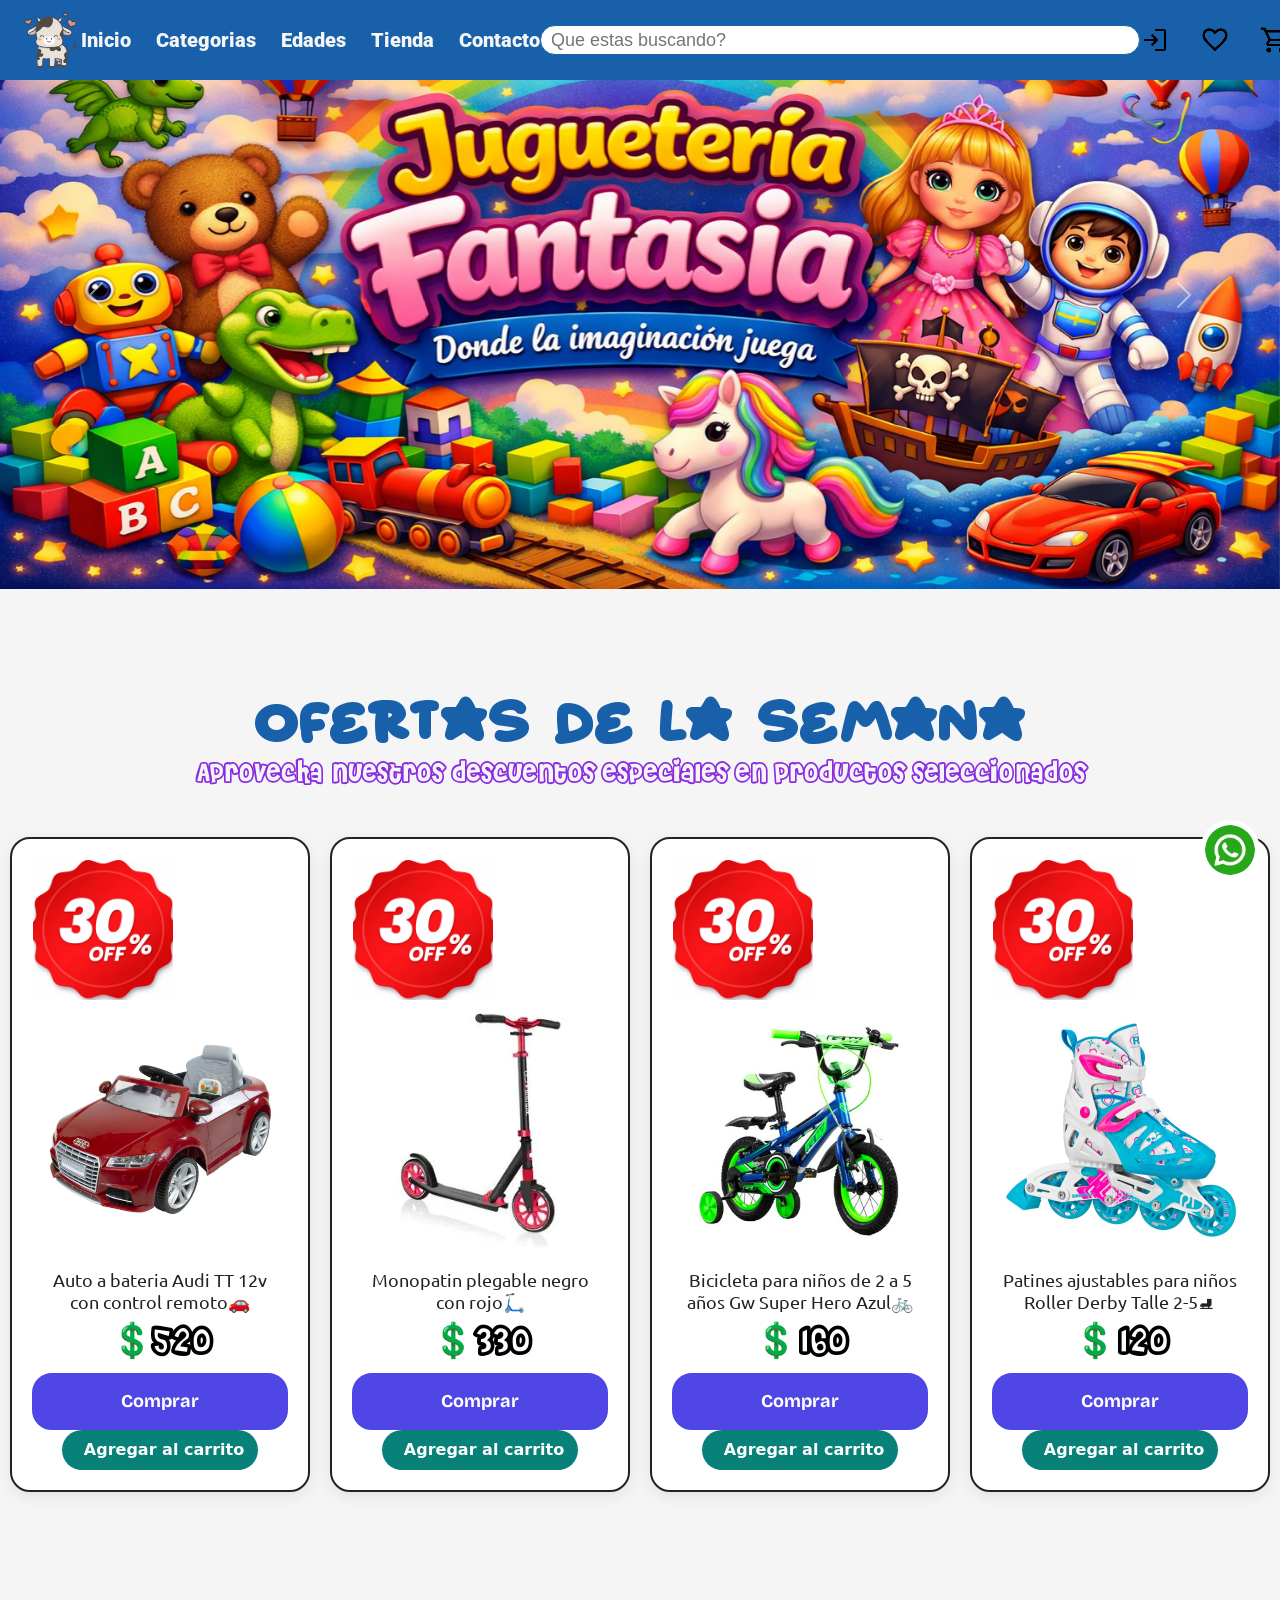
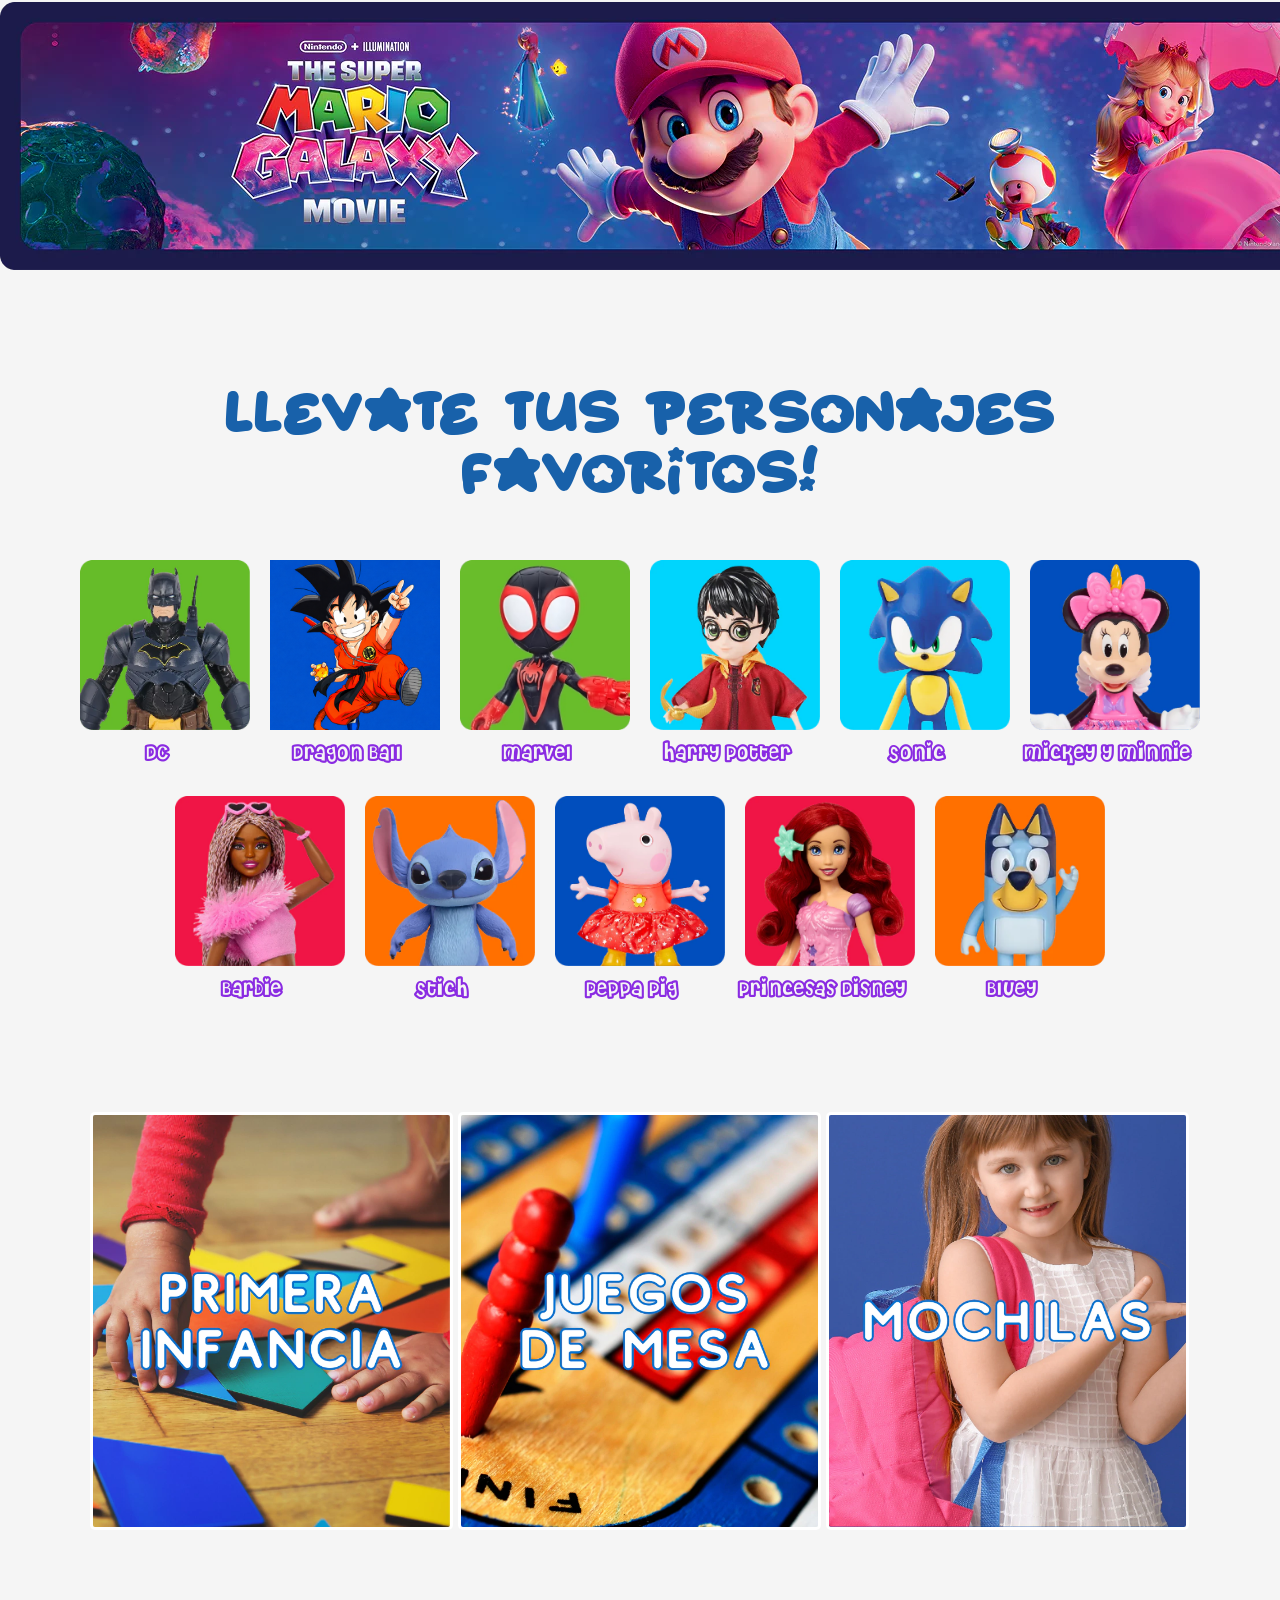
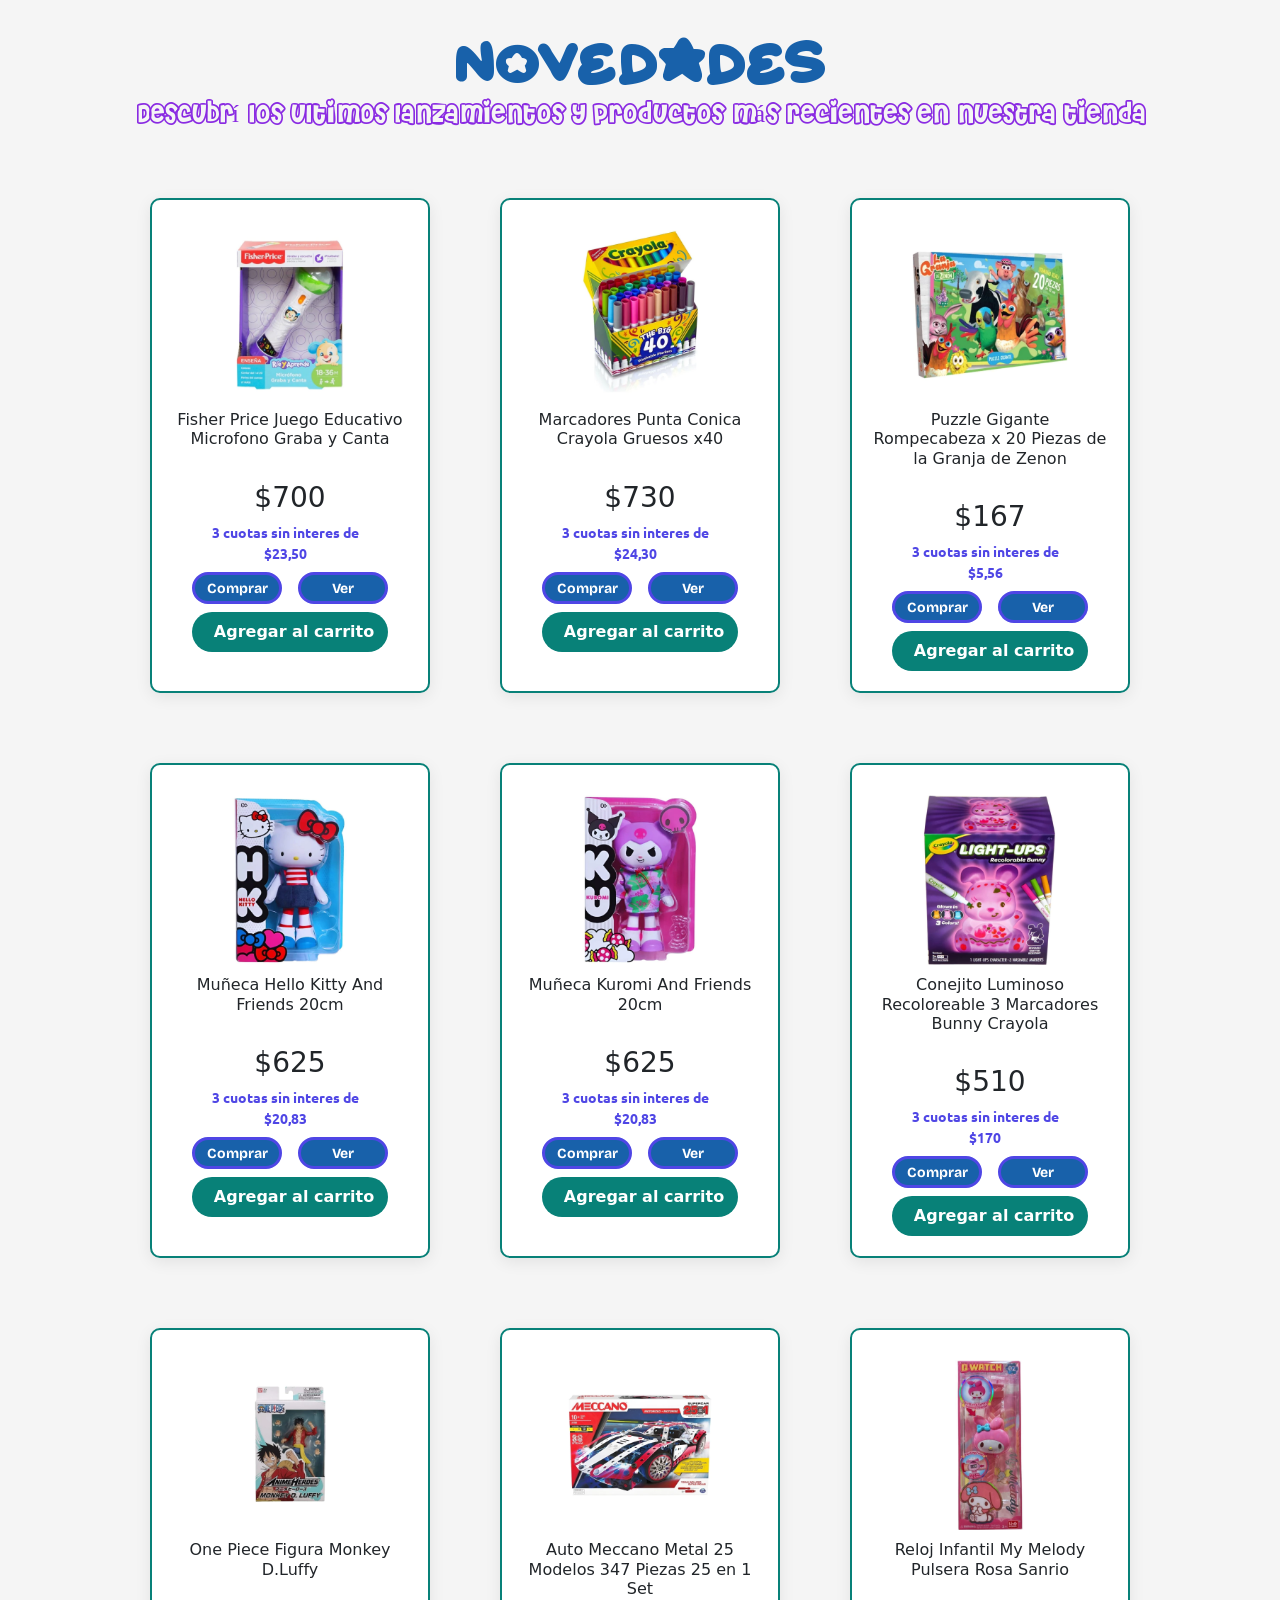
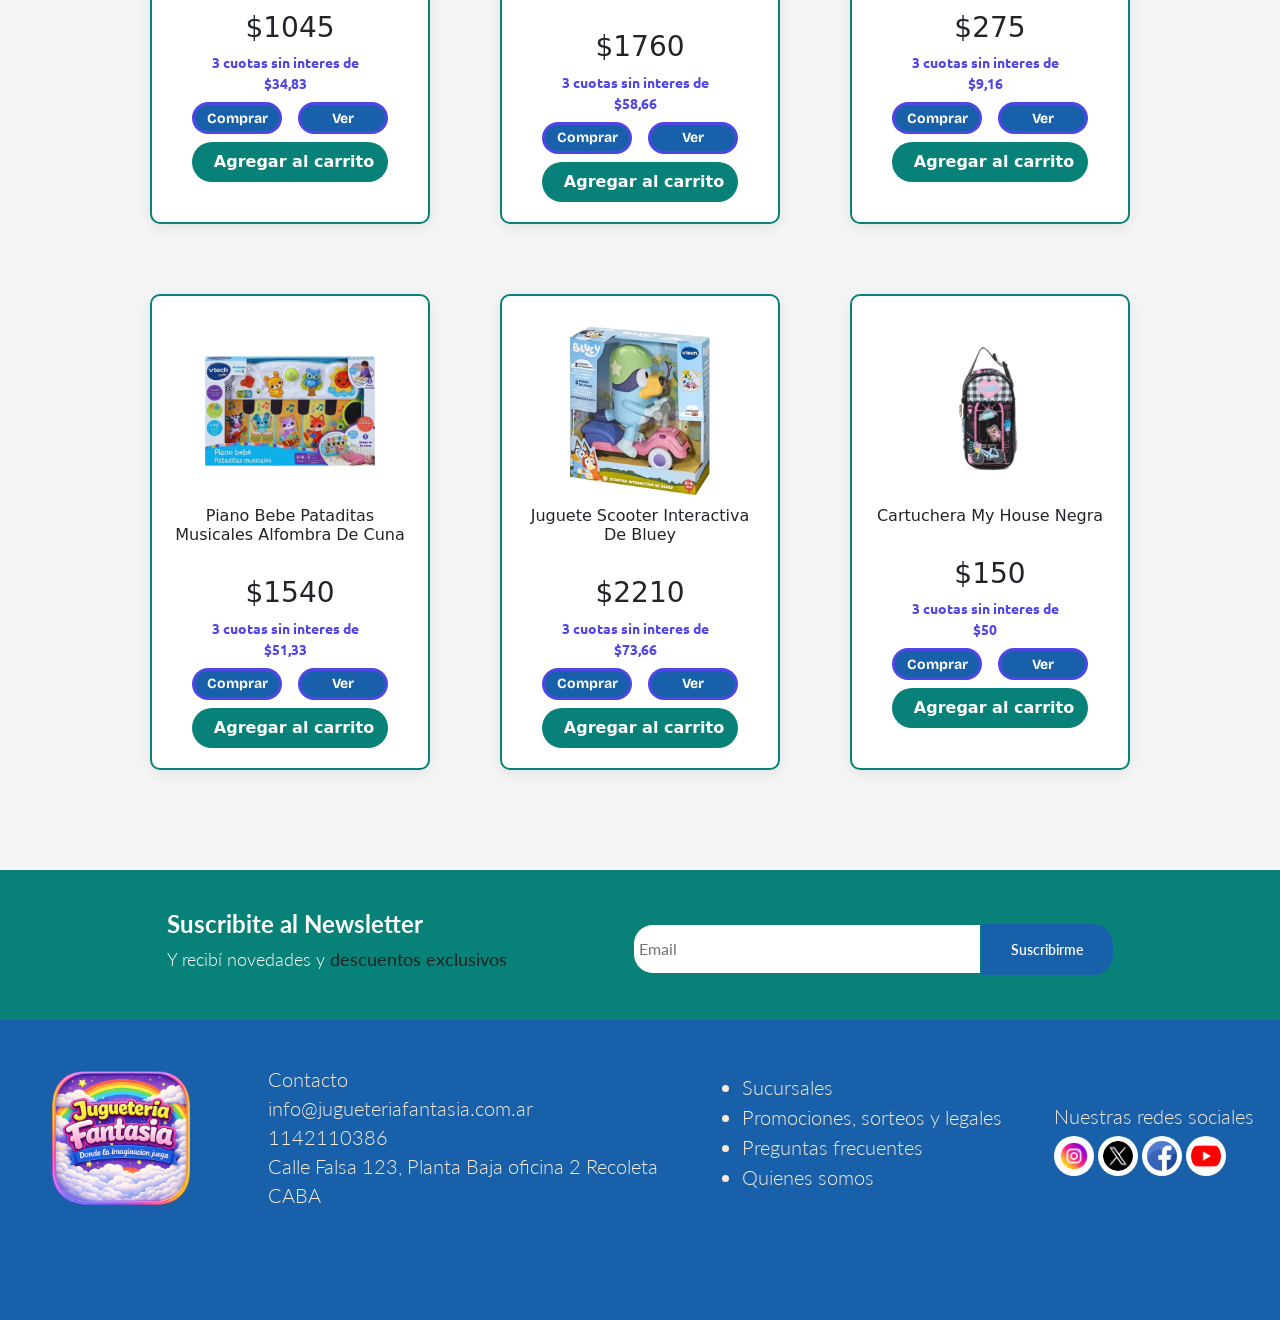
<file: pre-entrega_front/Pre-Entrega/index.html>
<!DOCTYPE html>
<html lang="es">
<head>
    <!-- Meta Data -->
    <meta charset="UTF-8">
    <meta name="viewport" content="width=device-width, initial-scale=1.0">
    <!-- Hoja de estilos principal -->
    <link rel="stylesheet" href="style/style.css">
     <!-- Bootstrap vía CDN -->
    <link href="https://cdn.jsdelivr.net/npm/bootstrap@5.3.0/dist/css/bootstrap.min.css" rel="stylesheet">
    <link rel="shortcut icon" href="img/icono.ico" type="image/x-icon">
    <title>Entrega</title>
</head>
<body>
    <!-- --------------------- Header -------------------- -->
    <header>
    <!-- ----- Barra de navegacion ----- -->
        <div class="barra">
            <a href="/pre-entrega_front/Pre-Entrega/index.html">
                <img src="/pre-entrega_front/Pre-Entrega/img/icono.png" alt="logo principal">
            </a>
            <nav>
                <a href="/pre-entrega_front/Pre-Entrega/index.html">Inicio</a>
                <a href="#">Categorias</a>
                <a href="#">Edades</a>
                <a href="/pre-entrega_front/Pre-Entrega/pages/tienda.html">Tienda</a>
                <a href="/pre-entrega_front/Pre-Entrega/pages/contacto.html">Contacto</a>
            </nav>
            <div class="busqueda">
                <form action="">
                    <input type="text" id="busqueda" name="busqueda" placeholder="Que estas buscando?">
                </form>
            </div>
            <div class="esquina">
                    <a href="#"><img src="/pre-entrega_front/Pre-Entrega/img/login.png" alt="Iniciar sesion"></a>
                    <a href="#"><img src="/pre-entrega_front/Pre-Entrega/img/favorito.png" alt="Favoritos"></a>
                    <a href="/pre-entrega_front/Pre-Entrega/pages/carrito.html">
                        <img src="/pre-entrega_front/Pre-Entrega/img/carrito.png" alt="Carrito de compras">
                    </a>
            </div>
        </div>
        <!-- ----- Banners ----- -->
         <!-- Carrusel -->
        <div id="promoCarousel" class="carousel slide mt-4" data-bs-ride="carousel">
            <div class="carousel-inner">
                <div class="carousel-item active">
                    <img src="/pre-entrega_front/Pre-Entrega/img/banner.png" class="d-block w-100 banner" alt="Banner Principal">
                </div>
                <div class="carousel-item">
                    <img src="/pre-entrega_front/Pre-Entrega/img/descuento_de_juguetes.png" class="d-block w-100 banner" alt="Descuento de juguetes">
                </div>
            </div>
            <button class="carousel-control-prev" type="button" data-bs-target="#promoCarousel" data-bs-slide="prev">
                <span class="carousel-control-prev-icon"></span>
            </button>
            <button class="carousel-control-next" type="button" data-bs-target="#promoCarousel" data-bs-slide="next">
                <span class="carousel-control-next-icon"></span>
            </button>
        </div>
    </header>

   <!-- -------------------- Main ---------------------->
    <main>
        <section class="oferta">
            <h1>Ofertas de la semana</h1>
            <h3>Aprovecha nuestros descuentos especiales en productos seleccionados</h3>
        </section>
        <!-- -------------------- Tarjetas ---------------------->
        <section class="seccion">
            <div class="tarjeta">
                <div>
                    <img src="/pre-entrega_front/Pre-Entrega/img/30.png" alt="30% de descuento">
                </div>
                <img src="/pre-entrega_front/Pre-Entrega/img/auto.jpg" alt="Auto de juguete">
                <h3>Auto a bateria Audi TT 12v con control remoto&#128663;</h3>
                <h2>&#128178;520</h2>
                <button class="btn-compra">Comprar</button>

                <a class="carrito"
                    data-id="local-1"
                    data-nombre="Auto a bateria Audi TT 12v con control remoto"
                    data-precio="520"
                    data-imagen="/pre-entrega_front/Pre-Entrega/img/auto.jpg">
                    <i class="fa-solid fa-cart-shopping"></i> Agregar al carrito
                </a>
            </div>
            <div class="tarjeta">
                <div>
                    <img src="/pre-entrega_front/Pre-Entrega/img/30.png" alt="30% de descuento">
                </div>
                <img src="/pre-entrega_front/Pre-Entrega/img/monopatin.webp" alt="Monopatin">
                <h3>Monopatin plegable negro con rojo&#128756;</h3>
                <h2>&#128178;330</h2>
                <button class="btn-compra">Comprar</button>

                <a class="carrito"
                    data-id="local-2"
                    data-nombre="Monopatin plegable negro con rojo"
                    data-precio="330"
                    data-imagen="/pre-entrega_front/Pre-Entrega/img/monopatin.webp">
                    <i class="fa-solid fa-cart-shopping"></i> Agregar al carrito
                </a>
            </div>
            <div class="tarjeta">
                <div>
                    <img src="/pre-entrega_front/Pre-Entrega/img/30.png" alt="30% de descuento">
                </div>
                <img src="/pre-entrega_front/Pre-Entrega/img/bicicleta.avif" alt="Bicicleta para niños">
                <h3>Bicicleta para niños de 2 a 5 años Gw Super Hero Azul&#128690;</h3>
                <h2>&#128178;160</h2>
                <button class="btn-compra">Comprar</button>

                <a class="carrito"
                    data-id="local-3"
                    data-nombre="Bicicleta para niños de 2 a 5 años Gw Super Hero Azul"
                    data-precio="160"
                    data-imagen="/pre-entrega_front/Pre-Entrega/img/bicicleta.avif">
                    <i class="fa-solid fa-cart-shopping"></i> Agregar al carrito
                </a>
            </div>
            <div class="tarjeta">
                <div>
                    <img src="/pre-entrega_front/Pre-Entrega/img/30.png" alt="30% de descuento">
                </div>
                <img src="/pre-entrega_front/Pre-Entrega/img/rollers.jpg" alt="Patines ajustables">
                <h3>Patines ajustables para niños Roller Derby Talle 2-5&#9976;</h3>
                <h2>&#128178;120</h2>
                <button class="btn-compra">Comprar</button>

                <a class="carrito"
                    data-id="local-4"
                    data-nombre="Patines ajustables para niños Roller Derby Talle 2-5"
                    data-precio="120"
                    data-imagen="/pre-entrega_front/Pre-Entrega/img/rollers.jpg">
                    <i class="fa-solid fa-cart-shopping"></i> Agregar al carrito
                </a>
            </div>
        </section>
        <!-- -------------------- BANNER -------------------- -->
        <section class="seccion">
            <div class="publicidad">
                <img src="/pre-entrega_front/Pre-Entrega/img/mario-publicidad.webp" alt="Publicidad de Mario Bros">
            </div>
        </section>
        <!-- -------------------- Muñecos -------------------- -->
        <section>
            <div class="seccion-2" >
                <h1>Llevate tus personajes favoritos!</h1>
                <div>
                    <img src="/pre-entrega_front/Pre-Entrega/img/DC.webp" alt="Muñecos de superhéroes de DC">
                    <p>DC</p>
                </div>
                <div>
                    <img src="/pre-entrega_front/Pre-Entrega/img/dragon-ball.png" alt="Muñecos de personajes de Dragon Ball">
                    <p>Dragon Ball</p>
                </div>
                <div>
                    <img src="/pre-entrega_front/Pre-Entrega/img/marvel.avif" alt="Muñecos de superhéroes de Marvel">
                    <p>Marvel</p>
                </div>
                <div>
                    <img src="/pre-entrega_front/Pre-Entrega/img/harry-potter.webp" alt="Muñecos de Harry Potter">
                    <p>Harry Potter</p>
                </div>
                <div>
                    <img src="/pre-entrega_front/Pre-Entrega/img/sonic.webp" alt="Muñecos de Sonic">
                    <p>Sonic</p>
                </div>
                <div>
                    <img src="/pre-entrega_front/Pre-Entrega/img/mickey-and-minnie.webp" alt="Muñecos de Mickey y Minnie">
                    <p>Mickey y Minnie</p>
                </div>
                <div>
                    <img src="/pre-entrega_front/Pre-Entrega/img/barbie.webp" alt="Muñecas de Barbie">
                    <p>Barbie</p>
                </div>
                <div>
                    <img src="/pre-entrega_front/Pre-Entrega/img/stitch.webp" alt="Muñecos de Stich">
                    <p>Stich</p>
                </div>
                <div>
                    <img src="/pre-entrega_front/Pre-Entrega/img/peppa-pig.webp" alt="Muñecos de Peppa Pig">
                    <p>Peppa Pig</p>
                </div>
                <div>
                    <img src="/pre-entrega_front/Pre-Entrega/img/disney-princess.webp" alt="Muñecas de Disney Princesas">
                    <p>Princesas Disney</p>
                </div>
                <div>
                    <img src="/pre-entrega_front/Pre-Entrega/img/bluey.webp" alt="Muñecos de Bluey">
                    <p>Bluey</p>
                </div>
            </div>
        </section>
        <!-- --------------- Banner por categoria --------------- -->
        <section class="banner-por-categoria">
            <div>
                <img src="/pre-entrega_front/Pre-Entrega/img/primera infancia.webp" alt="Primera infancia">
                <img src="/pre-entrega_front/Pre-Entrega/img/juegos de mesa.webp" alt="Juegos de mesa">
                <img src="/pre-entrega_front/Pre-Entrega/img/mochilas.webp" alt="Mochilas">
            </div>
        </section>
        <!-- -------------------- Novedades -------------------- -->
        <section>
            <div class="novedad">
                <h1>Novedades</h1>
                <h3>Descubrí los ultimos lanzamientos y productos más recientes en nuestra tienda
            </div>
        </section>
        <section class="seccion-3">
            <div class="tarjetas-novedades">
                <div>
                     <img src="/pre-entrega_front/Pre-Entrega/img/microfono.webp" alt="Juego educativo microfono graba y canta">
                </div>
                <div >
                    <h6>Fisher Price Juego Educativo Microfono Graba y Canta</h6>
                    <br>
                    <h3 class="precio">$700</h3>
                    <p class="cuotas">3 cuotas sin interes de $23,50</p>
                    <button>Comprar</button><button>Ver</button>

                    <a class="carrito"
                        data-id="local-5"
                        data-nombre="Fisher Price Juego Educativo Microfono Graba y Canta"
                        data-precio="700"
                        data-imagen="/pre-entrega_front/Pre-Entrega/img/microfono.webp">
                    
                        <i class="fa-solid fa-cart-shopping"></i> Agregar al carrito
                    </a>
                </div>
            </div>
            <div class="tarjetas-novedades">
                <div>
                    <img src="/pre-entrega_front/Pre-Entrega/img/marcadores.webp" alt="Marcadores">
                </div>
                <div>
                    <h6>Marcadores Punta Conica Crayola Gruesos x40 </h6>
                    <br>
                    <h3>$730</h3>
                    <p>3 cuotas sin interes de $24,30</p>
                    <button>Comprar</button><button>Ver</button>

                    <a class="carrito"
                        data-id="local-6"
                        data-nombre="Marcadores Punta Conica Crayola Gruesos x40"
                        data-precio="730"
                        data-imagen="/pre-entrega_front/Pre-Entrega/img/marcadores.webp">
                    
                        <i class="fa-solid fa-cart-shopping"></i> Agregar al carrito
                    </a>
                </div>
            </div>
            <div class="tarjetas-novedades">
                <div>
                    <img src="/pre-entrega_front/Pre-Entrega/img/rompecabeza.webp" alt="Puzzle Rompecabezas">
                </div>
                <div>
                    <h6>Puzzle Gigante Rompecabeza x 20 Piezas de la Granja de Zenon</h6>
                    <br>
                    <h3>$167</h3>
                    <p>3 cuotas sin interes de $5,56</p>
                    <button>Comprar</button><button>Ver</button>

                    <a class="carrito"
                        data-id="local-7"
                        data-nombre="Puzzle Gigante Rompecabeza x 20 Piezas de la Granja de Zenon"
                        data-precio="167"
                        data-imagen="/pre-entrega_front/Pre-Entrega/img/rompecabeza.webp">
                    
                        <i class="fa-solid fa-cart-shopping"></i> Agregar al carrito
                    </a>
                </div>
            </div>
            <div class="tarjetas-novedades">
                <div>
                    <img src="/pre-entrega_front/Pre-Entrega/img/hello kitty.webp" alt="Muñeca Hello Kitty">
                </div>
                <div>
                    <h6>Muñeca Hello Kitty And Friends 20cm</h6>
                    <br>
                    <h3>$625</h3>
                    <p>3 cuotas sin interes de $20,83</p>
                    <button>Comprar</button><button>Ver</button>
                    <a class="carrito"
                        data-id="local-8"
                        data-nombre="Muñeca Hello Kitty And Friends 20cm"
                        data-precio="625"
                        data-imagen="/pre-entrega_front/Pre-Entrega/img/hello kitty.webp">
                    
                        <i class="fa-solid fa-cart-shopping"></i> Agregar al carrito    
                    </a>
                </div>
            </div>
            <div class="tarjetas-novedades">
                <div>
                    <img src="/pre-entrega_front/Pre-Entrega/img/kuromi.webp" alt="Muñeca Kuromi">
                </div>
                <div>
                    <h6>Muñeca Kuromi And Friends 20cm</h6>
                    <br>
                    <h3>$625</h3>
                    <p>3 cuotas sin interes de $20,83</p>
                    <button>Comprar</button><button>Ver</button>

                    <a class="carrito"
                        data-id="local-9"
                        data-nombre="Muñeca Kuromi And Friends 20cm"
                        data-precio="625"
                        data-imagen="/pre-entrega_front/Pre-Entrega/img/kuromi.webp">
                    
                        <i class="fa-solid fa-cart-shopping"></i> Agregar al carrito
                    </a>
                </div>
            </div>
            <div class="tarjetas-novedades">
                <div>
                    <img src="/pre-entrega_front/Pre-Entrega/img/conejito luminoso.webp" alt="Conejito luminoso">
                </div>
                <div>
                    <h6>Conejito Luminoso Recoloreable 3 Marcadores Bunny Crayola</h6>
                    <br>
                    <h3>$510</h3>
                    <p>3 cuotas sin interes de $170</p>
                    <button>Comprar</button><button>Ver</button>

                    <a class="carrito"
                        data-id="local-10"
                        data-nombre="Conejito Luminoso Recoloreable 3 Marcadores Bunny Crayola"
                        data-precio="510"
                        data-imagen="/pre-entrega_front/Pre-Entrega/img/conejito luminoso.webp">
                    
                        <i class="fa-solid fa-cart-shopping"></i> Agregar al carrito
                    </a>
                </div>
            </div>
            <div class="tarjetas-novedades">
                <div>
                    <img src="/pre-entrega_front/Pre-Entrega/img/one piece.webp" alt="Muñeco one Piece">
                </div>
                <div>
                    <h6>One Piece Figura Monkey D.Luffy</h6>
                    <br>
                    <h3>$1045</h3>
                    <p>3 cuotas sin interes de $34,83</p>
                    <button>Comprar</button><button>Ver</button>

                    <a class="carrito"
                        data-id="local-11"
                        data-nombre="One Piece Figura Monkey D.Luffy"
                        data-precio="1045"
                        data-imagen="/pre-entrega_front/Pre-Entrega/img/one piece.webp">
                    
                        <i class="fa-solid fa-cart-shopping"></i> Agregar al carrito
                    </a>
                </div>
            </div>
            <div class="tarjetas-novedades">
                <div>
                    <img src="/pre-entrega_front/Pre-Entrega/img/auto.webp" alt="Auto Meccano">
                </div>
                <div>
                    <h6>Auto Meccano Metal 25 Modelos 347 Piezas 25 en 1 Set</h6>
                    <br>
                    <h3>$1760</h3>
                    <p>3 cuotas sin interes de $58,66</p>
                    <button>Comprar</button><button>Ver</button>

                    <a class="carrito"
                        data-id="local-12"
                        data-nombre="Auto Meccano Metal 25 Modelos 347 Piezas 25 en 1 Set"
                        data-precio="1760"
                        data-imagen="/pre-entrega_front/Pre-Entrega/img/auto.webp">
                    
                        <i class="fa-solid fa-cart-shopping"></i> Agregar al carrito
                    </a>
                </div>
            </div>
            <div class="tarjetas-novedades">
                <div>
                    <img src="/pre-entrega_front/Pre-Entrega/img/reloj.webp" alt="Reloj">
                </div>
                <div>
                    <h6>Reloj Infantil My Melody Pulsera Rosa Sanrio</h6>
                    <br>
                    <h3>$275</h3>
                    <p>3 cuotas sin interes de $9,16</p>
                    <button>Comprar</button><button>Ver</button>

                    <a class="carrito"
                        data-id="local-13"
                        data-nombre="Reloj Infantil My Melody Pulsera Rosa Sanrio"
                        data-precio="275"
                        data-imagen="/pre-entrega_front/Pre-Entrega/img/reloj.webp">
                    
                        <i class="fa-solid fa-cart-shopping"></i> Agregar al carrito
                    </a>
                </div>
            </div>
            <div class="tarjetas-novedades">
                <div>
                    <img src="/pre-entrega_front/Pre-Entrega/img/piano.webp" alt="Piano Bebe Musical">
                </div>
                <div>
                    <h6>Piano Bebe Pataditas Musicales Alfombra De Cuna</h6>
                    <br>
                    <h3>$1540</h3>
                    <p>3 cuotas sin interes de $51,33</p>
                    <button>Comprar</button><button>Ver</button>

                    <a class="carrito"
                        data-id="local-14"
                        data-nombre="Piano Bebe Pataditas Musicales Alfombra De Cuna"
                        data-precio="1540"
                        data-imagen="/pre-entrega_front/Pre-Entrega/img/piano.webp">
                    
                        <i class="fa-solid fa-cart-shopping"></i> Agregar al carrito
                    </a>
                </div>
            </div>
            <div class="tarjetas-novedades">
                <div>
                    <img src="/pre-entrega_front/Pre-Entrega/img/scuter.webp" alt="Jugute Scooter">
                </div>
                <div>
                    <h6>Juguete Scooter Interactiva De Bluey</h6>
                    <br>
                    <h3>$2210</h3>
                    <p>3 cuotas sin interes de $73,66</p>
                    <button>Comprar</button><button>Ver</button>

                    <a class="carrito"
                        data-id="local-15"
                        data-nombre="Juguete Scooter Interactiva De Bluey"
                        data-precio="2210"
                        data-imagen="/pre-entrega_front/Pre-Entrega/img/scuter.webp">
                    
                        <i class="fa-solid fa-cart-shopping"></i> Agregar al carrito
                    </a>
                </div>
            </div>
            <div class="tarjetas-novedades">
                <div>
                    <img src="/pre-entrega_front/Pre-Entrega/img/cartuchera.webp" alt="Cartuchera escolar">
                </div>
                <div>
                    <h6>Cartuchera My House Negra</h6>
                    <br>
                    <h3>$150</h3>
                    <p>3 cuotas sin interes de $50</p>
                    <button>Comprar</button><button>Ver</button>

                    <a class="carrito"
                        data-id="local-16"
                        data-nombre="Cartuchera My House Negra"
                        data-precio="150"
                        data-imagen="/pre-entrega_front/Pre-Entrega/img/cartuchera.webp">
                    
                        <i class="fa-solid fa-cart-shopping"></i> Agregar al carrito
                    </a>
                </div>
            </div>
        </section>
        <!-- ------------------- NEWSLETTER -------------------- -->
        <section class="newsletter">
            <div>
                <h4>Suscribite al Newsletter</h4>
                <p> Y recibí novedades y <span>descuentos exclusivos</span></p>
            </div>
            <div class="form">
                <input type="email" name="email" placeholder="Email">
                <button>Suscribirme</button>
            </div>
        </section>
    </main>
    <!-- -------------------- FOOTER -------------------- -->
    <footer class="pie-de-pagina" >
        <div>
            <img src="/pre-entrega_front/Pre-Entrega/img/logo.png" alt="Logo de la jugueteria">
        </div>
        <div>
            <p>Contacto</p>
            <p>info@jugueteriafantasia.com.ar</p>
            <p>1142110386</p>
            <p>Calle Falsa 123, Planta Baja oficina 2 Recoleta</p>
            <p>CABA</p> 
        </div>
        <div>
           <ul>
                <li>Sucursales</li>
                <li>Promociones, sorteos y legales</li>
                <li>Preguntas frecuentes</li>
                <li>Quienes somos</li>
            </ul> 
        </div>
        <div>
           <h4>Nuestras redes sociales</h4>
            <a href="https://instagram.com"><img src="/pre-entrega_front/Pre-Entrega/img/instagram.png" alt="Instagram"></a>
            <a href="https://x.com/home"><img src="/pre-entrega_front/Pre-Entrega/img/twitter.png" alt="Twitter"></a>
            <a href="https://www.facebook.com/"><img src="/pre-entrega_front/Pre-Entrega/img/facebook.png" alt="Facebook"></a> 
            <a href="https://www.youtube.com/"><img src="/pre-entrega_front/Pre-Entrega/img/youtube.png" alt="Youtube"></a>   
        </div>
        <div class="whatsapp">
            <a href="https://web.whatsapp.com/"><img src="/pre-entrega_front/Pre-Entrega/img/whatsapp.png" alt="Whatsapp"></a>
        </div>
    </footer>
    <!-- Contenedor de alertas -->
    <div id="alert-container" class="position-fixed top-0 end-0 p-3" style="z-index: 1050;"></div>
    <script src="/pre-entrega_front/Pre-Entrega/scripts/index.js"></script>
    <!-- Script Bootstrap -->
    <script src="https://cdn.jsdelivr.net/npm/bootstrap@5.3.0/dist/js/bootstrap.bundle.min.js"></script>
    <script src="https://cdn.jsdelivr.net/npm/bootstrap@5.3.2/dist/js/bootstrap.bundle.min.js"></script>
</body>
</html>
</file>
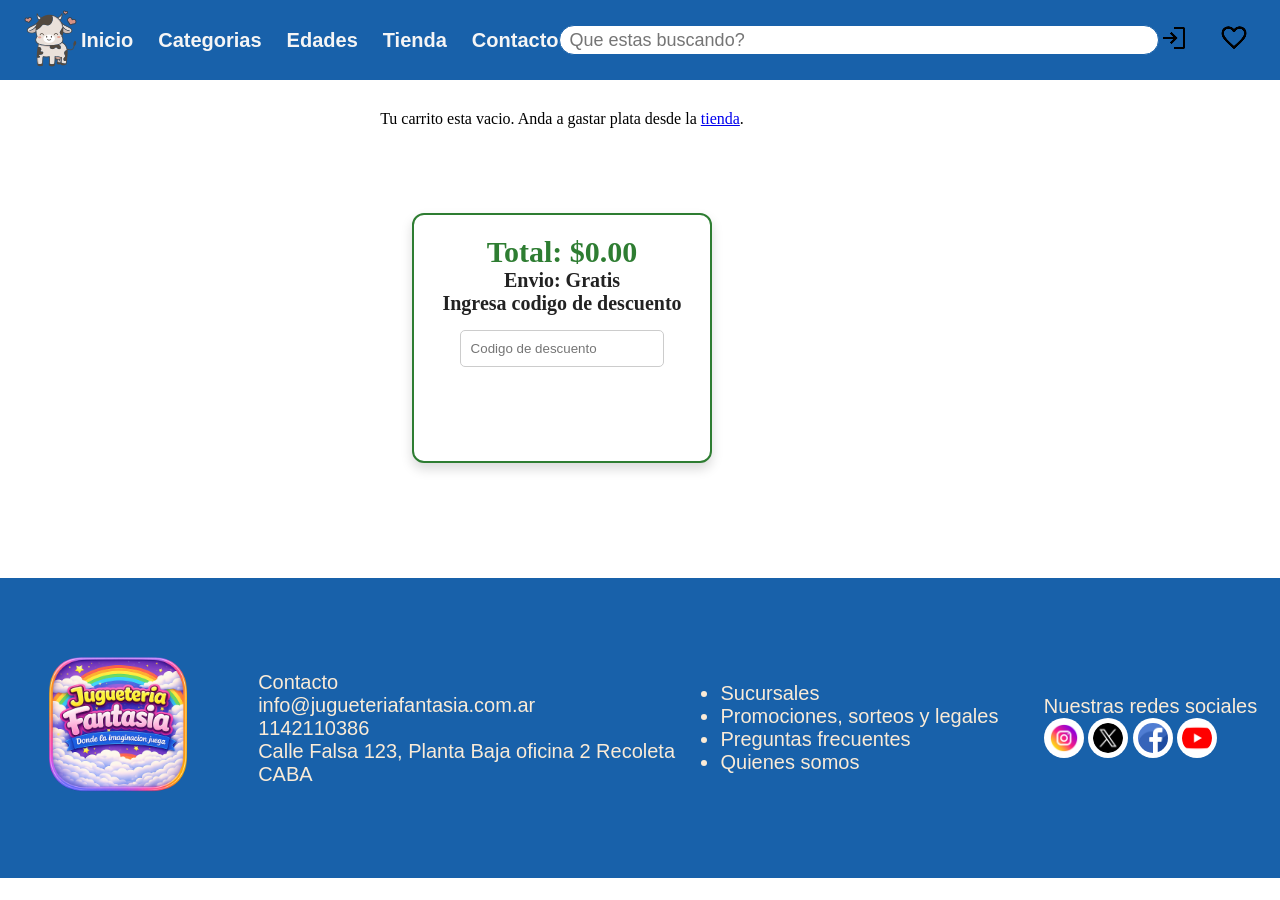
<file: pre-entrega_front/Pre-Entrega/pages/carrito.html>
<!DOCTYPE html>
<html lang="es">
<head>
    <meta charset="UTF-8">
    <meta name="viewport" content="width=device-width, initial-scale=1.0">
    <link rel="stylesheet" href="/pre-entrega_front/Pre-Entrega/style/carrito.css">
    <title>Carrito</title>
</head>
<body>
    <!-- --------------------- Header -------------------- -->
    <header>
    <!-- ----- Barra de navegacion ----- -->
        <div class="barra">
            <a href="/pre-entrega_front/Pre-Entrega/index.html">
                <img src="/pre-entrega_front/Pre-Entrega/img/icono.png" alt="logo principal">
            </a>
            <nav>
                <a href="/pre-entrega_front/Pre-Entrega/index.html">Inicio</a>
                <a href="/pre-entrega_front/Pre-Entrega/pages/categorias.html">Categorias</a>
                <a href="/pre-entrega_front/Pre-Entrega/pages/edades.html">Edades</a>
                <a href="/pre-entrega_front/Pre-Entrega/pages/tienda.html">Tienda</a>
                <a href="/pre-entrega_front/Pre-Entrega/pages/contacto.html">Contacto</a>
            </nav>
            <div class="busqueda">
                <form action="">
                    <input type="text" id="busqueda" name="busqueda" placeholder="Que estas buscando?">
                </form>
            </div>
            <div class="esquina">
                    <a href="#"><img src="/pre-entrega_front/Pre-Entrega/img/login.png" alt="Iniciar sesion"></a>
                    <a href="#"><img src="/pre-entrega_front/Pre-Entrega/img/favorito.png" alt="Favoritos"></a>
                    <a href="/pre-entrega_front/Pre-Entrega/pages/carrito.html">
                        <img src="/pre-entrega_front/Pre-Entrega/img/carrito.png" alt="Carrito de compras">
                   </a>
            </div>       
        </div>
    </header>
    <main>
        <section class="contenedor">
            <div id="carrito_contenedor" class="carrito-contenedor"></div>
            
            <div class="carrito-total">
                <h1>Total: <span id="total">$0.00</span></h1>
                <p>Envio: Gratis</p>
                <p>Ingresa codigo de descuento</p>
                <input type="text" id="descuento" name="descuento" placeholder="Codigo de descuento">   
            </div>
        </section>
    </main>
    <!-- -------------------- FOOTER -------------------- --> 
    <footer class="pie-de-pagina" >
        <div>
            <img src="/pre-entrega_front/Pre-Entrega/img/logo.png" alt="Logo de la jugueteria">
        </div>
        <div>
            <p>Contacto</p>
            <p>info@jugueteriafantasia.com.ar</p>
            <p>1142110386</p>
            <p>Calle Falsa 123, Planta Baja oficina 2 Recoleta</p>
            <p>CABA</p> 
        </div>
        <div>
           <ul>
                <li>Sucursales</li>
                <li>Promociones, sorteos y legales</li>
                <li>Preguntas frecuentes</li>
                <li>Quienes somos</li>
            </ul> 
        </div>
        <div>
           <h4>Nuestras redes sociales</h4>
            <a href="https://instagram.com"><img src="/pre-entrega_front/Pre-Entrega/img/instagram.png" alt="Instagram"></a>
            <a href="https://x.com/home"><img src="/pre-entrega_front/Pre-Entrega/img/twitter.png" alt="Twitter"></a>
            <a href="https://www.facebook.com/"><img src="/pre-entrega_front/Pre-Entrega/img/facebook.png" alt="Facebook"></a> 
            <a href="https://www.youtube.com/"><img src="/pre-entrega_front/Pre-Entrega/img/youtube.png" alt="Youtube"></a>  
        </div>
    </footer>
    <script src="/pre-entrega_front/Pre-Entrega/scripts/carrito.js"></script>
</body>
</html>
</file>
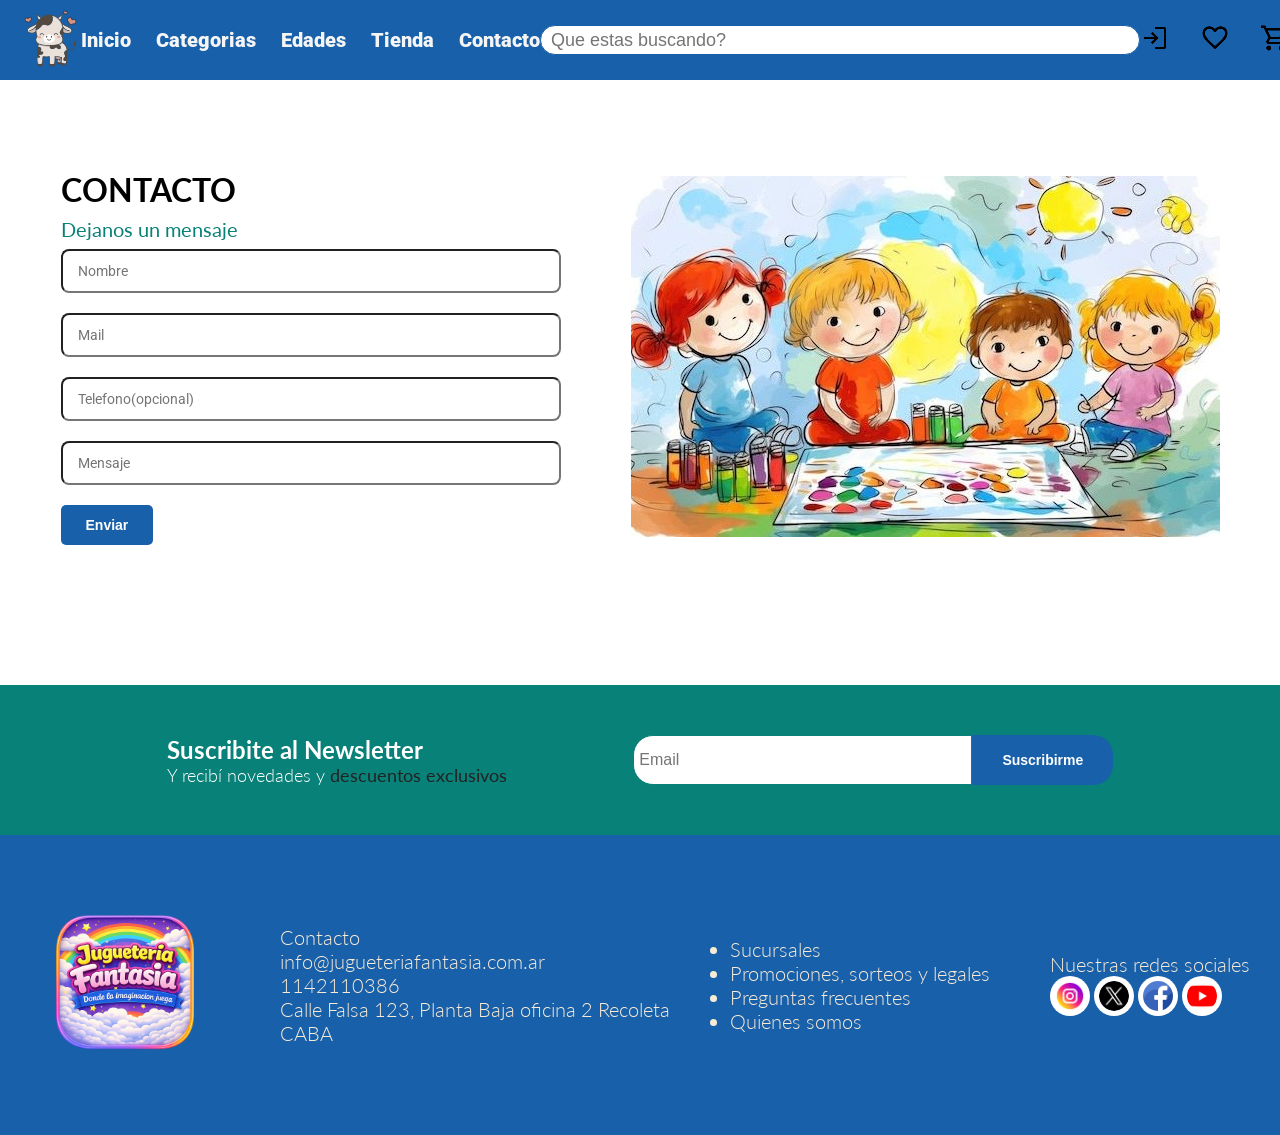
<file: pre-entrega_front/Pre-Entrega/pages/contacto.html>
<!DOCTYPE html>
<html lang="es">
<head>
    <meta charset="UTF-8">
    <meta name="viewport" content="width=device-width, initial-scale=1.0">
    <link rel="stylesheet" href="/pre-entrega_front/Pre-Entrega/style/contacto.css">
    <link rel="shortcut icon" href="/pre-entrega_front/Pre-Entrega/img/icono.ico" type="image/x-icon">
    <title>Contacto</title>
</head>
<body>
    <!-- --------------------- Header -------------------- -->
    <header>
    <!-- ----- Barra de navegacion ----- -->
        <div class="barra">
            <a href="/pre-entrega_front/Pre-Entrega/index.html">
                <img src="/pre-entrega_front/Pre-Entrega/img/icono.png" alt="logo principal">
            </a>
            <nav>
                <a href="/pre-entrega_front/Pre-Entrega/index.html">Inicio</a>
                <a href="#">Categorias</a>
                <a href="#">Edades</a>
                <a href="/pre-entrega_front/Pre-Entrega/pages/tienda.html">Tienda</a>
                <a href="/pre-entrega_front/Pre-Entrega/pages/contacto.html">Contacto</a>
            </nav>    
            <div class="busqueda">
                <form action="">
                    <input type="text" id="busqueda" name="busqueda" placeholder="Que estas buscando?">
                </form>
            </div>
            <div class="esquina">
                    <a href="#"><img src="/pre-entrega_front/Pre-Entrega/img/login.png" alt="Iniciar sesion"></a>
                    <a href="#"><img src="/pre-entrega_front/Pre-Entrega/img/favorito.png" alt="Favoritos"></a>
                    <a href="/pre-entrega_front/Pre-Entrega/pages/carrito.html">
                        <img src="/pre-entrega_front/Pre-Entrega/img/carrito.png" alt="Carrito de compras">
                    </a>
            </div>
        </div>
     </header>
     <main>
        <section class="contacto">
            <div>
                <h2>Contacto</h2>
                <p>Dejanos un mensaje</p>
                <form action="" id="formulario">
                    <input type="text" id="nombre" name="nombre" placeholder="Nombre">
                    <input type="email" id="correo" name="correo" placeholder="Mail">
                    <input type="number" id="telefono" name="telefono" placeholder="Telefono(opcional)">
                    <input type="text" id="mensaje" name="mensaje" placeholder="Mensaje">
                    <button>Enviar</button>
                </form>
            </div>
            <div>
                <img src="/pre-entrega_front/Pre-Entrega/img/juego.jpg" alt="">
            </div>
        </section>
        <section class="newsletter">
            <div>
                <h4>Suscribite al Newsletter</h4>
                <p> Y recibí novedades y <span>descuentos exclusivos</span></p>
            </div>
            <div class="form">
                <input type="email" name="email" placeholder="Email">
                <button>Suscribirme</button>
            </div>
        </section>
     </main>
    <!-- -------------------- FOOTER -------------------- --> 
    <footer class="pie-de-pagina" >
        <div>
            <img src="/pre-entrega_front/Pre-Entrega/img/logo.png" alt="Logo de la jugueteria">
        </div>
        <div>
            <p>Contacto</p>
            <p>info@jugueteriafantasia.com.ar</p>
            <p>1142110386</p>
            <p>Calle Falsa 123, Planta Baja oficina 2 Recoleta</p>
            <p>CABA</p> 
        </div>
        <div>
           <ul>
                <li>Sucursales</li>
                <li>Promociones, sorteos y legales</li>
                <li>Preguntas frecuentes</li>
                <li>Quienes somos</li>
            </ul> 
        </div>
        <div>
           <h4>Nuestras redes sociales</h4>
            <a href="https://instagram.com"><img src="/pre-entrega_front/Pre-Entrega/img/instagram.png" alt="Instagram"></a>
            <a href="https://x.com/home"><img src="/pre-entrega_front/Pre-Entrega/img/twitter.png" alt="Twitter"></a>
            <a href="https://www.facebook.com/"><img src="/pre-entrega_front/Pre-Entrega/img/facebook.png" alt="Facebook"></a> 
            <a href="https://www.youtube.com/"><img src="/pre-entrega_front/Pre-Entrega/img/youtube.png" alt="Youtube"></a>  
        </div>
    </footer>
    <script src="/pre-entrega_front/Pre-Entrega/scripts/contacto.js"></script>       
</body>
</html>
</file>
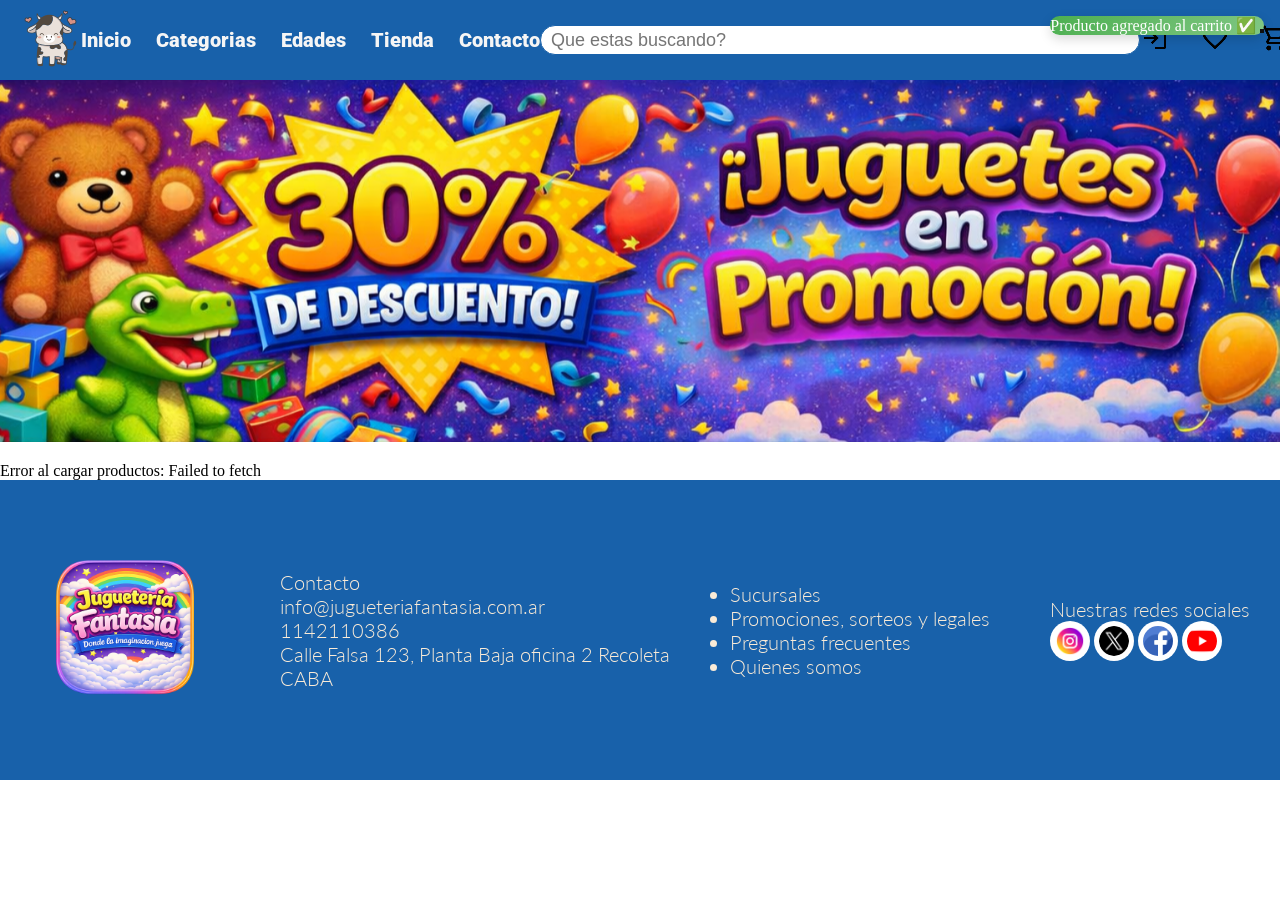
<file: pre-entrega_front/Pre-Entrega/pages/tienda.html>
<!DOCTYPE html>
<html lang="es">
<head>
    <meta charset="UTF-8">
    <meta name="viewport" content="width=device-width, initial-scale=1.0">
    <link rel="stylesheet" href="/pre-entrega_front/Pre-Entrega/style/tienda.css">
    <link rel="shortcut icon" href="/pre-entrega_front/Pre-Entrega/img/icono.ico" type="image/x-icon">
    <title>Tienda</title>
</head>
<body>
    <!-- --------------------- Header -------------------- -->
    <header>
    <!-- ----- Barra de navegacion ----- -->
        <div class="barra">
            <a href="/pre-entrega_front/Pre-Entrega/index.html">
                <img src="/pre-entrega_front/Pre-Entrega/img/icono.png" alt="logo principal">
            </a>
            <nav>
                <a href="/pre-entrega_front/Pre-Entrega/index.html">Inicio</a>
                <a href="#">Categorias</a>
                <a href="#">Edades</a>
                <a href="/pre-entrega_front/Pre-Entrega/pages/tienda.html">Tienda</a>
                <a href="/pre-entrega_front/Pre-Entrega/pages/contacto.html">Contacto</a>
            </nav>
            <div class="busqueda">
                <form action="">
                    <input type="text" id="busqueda" name="busqueda" placeholder="Que estas buscando?">
                </form>
            </div>
            <div class="esquina">
                    <a href="#"><img src="/pre-entrega_front/Pre-Entrega/img/login.png" alt="Iniciar sesion"></a>
                    <a href="#"><img src="/pre-entrega_front/Pre-Entrega/img/favorito.png" alt="Favoritos"></a>
                    <a href="/pre-entrega_front/Pre-Entrega/pages/carrito.html">
                        <img src="/pre-entrega_front/Pre-Entrega/img/carrito.png" alt="Carrito de compras">
                    </a>
            </div>
        </div>
    </header>
    <main>
        <section class="banner">
            <img src="/pre-entrega_front/Pre-Entrega/img/promocion.png" alt="">
        </section>
        <section class="section-productos section-p1">
            <div class="productos-container"></div>
            
        </section>
    </main>
    <!-- -------------------- FOOTER -------------------- --> 
    <footer class="pie-de-pagina" >
        <div>
            <img src="/pre-entrega_front/Pre-Entrega/img/logo.png" alt="Logo de la jugueteria">
        </div>
        <div>
            <p>Contacto</p>
            <p>info@jugueteriafantasia.com.ar</p>
            <p>1142110386</p>
            <p>Calle Falsa 123, Planta Baja oficina 2 Recoleta</p>
            <p>CABA</p> 
        </div>
        <div>
           <ul>
                <li>Sucursales</li>
                <li>Promociones, sorteos y legales</li>
                <li>Preguntas frecuentes</li>
                <li>Quienes somos</li>
            </ul> 
        </div>
        <div>
           <h4>Nuestras redes sociales</h4>
            <a href="https://instagram.com"><img src="/pre-entrega_front/Pre-Entrega/img/instagram.png" alt="Instagram"></a>
            <a href="https://x.com/home"><img src="/pre-entrega_front/Pre-Entrega/img/twitter.png" alt="Twitter"></a>
            <a href="https://www.facebook.com/"><img src="/pre-entrega_front/Pre-Entrega/img/facebook.png" alt="Facebook"></a> 
            <a href="https://www.youtube.com/"><img src="/pre-entrega_front/Pre-Entrega/img/youtube.png" alt="Youtube"></a>  
        </div>
    </footer>
    <!-- Contenedor de alertas -->
    <div id="alert-container" class="position-fixed top-0 end-0 p-3" style="z-index: 1050;"></div>
    
    <script src="/pre-entrega_front/Pre-Entrega/scripts/tienda.js"></script>
    <script src="https://cdn.jsdelivr.net/npm/bootstrap@5.3.2/dist/js/bootstrap.bundle.min.js"></script>
</body>
</html>
</file>
<file: pre-entrega_front/Pre-Entrega/style/style.css>
/* ---------- Familias tipograficas ---------- */

@import url('https://fonts.googleapis.com/css2?family=Roboto:ital,wght@0,100..900;1,100..900&display=swap');

@import url('https://fonts.googleapis.com/css2?family=Ubuntu:ital,wght@0,300;0,400;0,500;0,700;1,300;1,400;1,500;1,700&display=swap');

@import url('https://fonts.googleapis.com/css2?family=Bricolage+Grotesque:opsz,wght@12..96,200..800&display=swap');

@import url('https://fonts.googleapis.com/css2?family=Lato:ital,wght@0,100;0,300;0,400;0,700;0,900;1,100;1,300;1,400;1,700;1,900&display=swap');

@font-face {
    font-family: "oferta";
    src: url(../fonts/starborn/Starborn.ttf);
}

@font-face {
    font-family: "descuento";
    src: url(../fonts/cheri/CHERL___.TTF);
}

@font-face {
    font-family: "pie";
    src: url(../fonts/simply_olive/Simply\ Olive\ DEMO.ttf);
}

/* ----------  Reset basico con Selector universal ---------- */

* {
    margin: 0;
    padding: 0;
    box-sizing: border-box;
}

html {
    scroll-behavior: smooth;
}

/* ---------- Header ---------- */

.barra {
    width: 100%;
    height: 80px;
    background-color: #1861AA;
    padding: 10px 20px;
    display: flex;
    justify-content: space-evenly;
    align-items: center;
    position: fixed;
    top: 0;
    left: 0;
    width: 100%;
    z-index: 1000;
}

.barra img {
    cursor: pointer;
}

.barra nav {
    display: flex;
    gap: 25px;
}

.barra nav a {
    color: whitesmoke;
    font-family: "Roboto", Arial, Helvetica, sans-serif;
    font-size: 20px;
    font-weight: 900;
    text-decoration: none;
}

/* ---------- Barra de busqueda ---------- */

.busqueda form input {
    width: 600px;
    height: 30px;
    font-family: 'Gill Sans', 'Gill Sans MT', 'Trebuchet MS', sans-serif;
    font-size: 18px;
    font-weight: 100;
    border: 1px solid #1861AA;
    border-radius: 20px;
    padding: 5px 10px;
    outline-color: #1861AA;
}

/* --------- Iconos esquina ---------- */

.esquina {
    display: flex;
    gap: 30px;
    justify-content: flex-end;
}

.esquina img {
    width: 30px;
    height: 30px;
    cursor: pointer;
}

/* ---------- Banner --------- */

.banner{
    margin: 0;
    padding: 0;
    overflow: hidden;
}

.banner img {
    display: block;
    width: 100%;
    height: auto;
}

/* ---------- Bootstrap Carousel ---------- */

#promoCarousel {
    margin-top: 0 !important;
}

/* ---------- Main ---------- */

main {
    margin: 0;
    padding: 0;
    background-color: whitesmoke;
}

.oferta {
    text-align: center;
    padding-top: 100px;
}

.oferta h1 {
    font-family: 'oferta', Arial, Helvetica, sans-serif;
    font-size: 50px;
    color: #1861AA;;
}

.oferta h3 {
    margin-top: 10px;
    font-family: 'descuento', serif;
    color: blueviolet;
    font-size: 25px;
}

.descuento {
    
    font-family: 'descuento', sans-serif;
    color: blueviolet;
    font-size: 50px;
    font-weight: bold;
}

.seccion {
    display: flex;
    justify-content: space-around;
    align-items: center;
}

/* ---------- Tarjetas ---------- */

.tarjeta {
    width: 300px;
    margin: 40px auto;
    padding: 20px;
    text-align: center;
    background-color: #ffffff;
    border: 2px solid #222;
    border-radius: 20px;
    box-shadow: 0 4px 16px rgba(0, 0, 0, 0.08);
}

.tarjeta div img {
    width: 140px;
    height: 140px;
    display: flex;
    position: static;
}

.tarjeta img {
    width: 100%;
    height: auto;
    margin: 1px;
    position: relative;
    transition: all 0.5s ease;
}

.tarjeta img:hover {
    left: 10px;
    top: 10px;
}

.tarjeta h3 {
    color: #222;
    font-family: "Ubuntu", Arial;
    font-size: 18px;
    font-weight: normal;
    font-style: normal;
    margin: 10px;
}

.tarjeta h2 {
    color: black;
    font-family: "descuento";
    font-size: 34px;
    font-weight: bold;
    margin: 10px;
}

.btn-compra {
    display: block;
    width: 100%;
    padding: 12px 0;
    background-color: #4f46e5;
    color: #ffffff;
    font-family: "Bricolage Grotesque";
    font-size: 18px;
    font-weight: bold;
    border: 3px solid #4f46e5;
    border-radius: 20px;
    cursor: pointer;
    transition: background-color 0.5s, color 0.5s;
}

.btn-compra:hover {
    background-color: #ffffff;
    color: #4f46e5;
}

/* ---------- Publicidad Mario ---------- */

.publicidad {
    display: flex;
    justify-content: center;
    margin-top: 70px;
}


/* ---------- Personajes ---------- */

.seccion-2 {
    display: flex;
    justify-content: center;
    flex-wrap: wrap;
}

.seccion-2 h1 {
    margin: 50px;
    padding-top: 60px;
    text-align: center;
    font-family: 'oferta', Arial, Helvetica, sans-serif;
    font-size: 50px;
    color: #1861AA;;
}

.seccion-2 div img {
    width: 170px;
    height: 170px;
    margin: 10px;
    cursor: pointer;
}

.seccion-2 div p {
    width: 170px;
    color: blueviolet;
    text-align: center;
    font-family: "descuento", Arial, Helvetica, sans-serif;
    font-size: 20px;
    font-weight: bolder;
    font-style: normal;
}

/* ---------- Banner por categoria ---------- */

.banner-por-categoria {
    margin: 80px;
    padding: 10px;
    display: flex;
    justify-content: space-between;
}

.banner-por-categoria div img {
    width: 33%;
    height: auto;
    border: solid #fff;
    border-radius: 5px;
    position: relative;
    transition: all 0.5s ease;
    cursor: pointer;
}

.banner-por-categoria div img:hover {
    transform: scale(1.1);
}

/* ---------- Novedades ---------- */

.novedad {
    text-align: center;
    padding-top: 10px;
    padding-bottom: 20px;
}

.novedad h1 {
    font-family: 'oferta', Arial, Helvetica, sans-serif;
    font-size: 50px;
    color: #1861AA;;
}

.novedad h3 {
    margin-top: 10px;
    font-family: 'descuento', serif;
    color: blueviolet;
    font-size: 25px;
}

.seccion-3 {
    display: flex;
    flex-wrap: wrap;
    justify-content: center;
    gap: 30px;
    margin-top: 20px;
}

.seccion-3 div img {
    width: 170px;
    height: 170px;
    margin: 10px auto;
    cursor: pointer;
}

.seccion-3 div p {
    width: 170px;
    color: blueviolet;
    text-align: center;
    font-family: "descuento", Arial, Helvetica, sans-serif;
    font-size: 11px;
    font-weight: lighter;
    font-style: normal;
}

.seccion-3 div button {
    width: 90px;
    height: 32px;
    margin: 8px;
    background-color: #1861AA;
    color: #ffffff;
    font-family: "Bricolage Grotesque";
    font-size: 14px;
    font-weight: bold;
    border: 3px solid #4f46e5;
    border-radius: 20px;
    cursor: pointer;
    transition: background-color 0.3s, color 0.3s;
}

.seccion-3 div button:hover {
  background-color: #ffffff;
  color: #4f46e5;
}

.tarjetas-novedades {
    width: 280px;
    height: auto;
    margin: 20px;
    padding: 20px;
    text-align: center;
    background-color: #ffffff;
    border: 2px solid #088178;
    border-radius: 10px;
    box-shadow: 0 4px 16px rgba(0, 0, 0, 0.08);
    transition: transform 0.3s, box-shadow 0.3s;
}

/* ---------- Tarjetas Novedades ---------- */

.tarjetas-novedades div h4 {
    font-family: "Lato", sans-serif;
    font-size: 18px;
    font-weight: bold;
    color: #222;
    margin: 10px 0;
}

.tarjetas-novedades div h5 {
    font-family: "Lato", sans-serif;
    font-size: 24px;
    font-weight: bold;
    color: #333;
    margin: 8px 0;
}

.tarjetas-novedades div p {
    font-family: 'Ubuntu';
    font-size: 14px;
    font-weight: 600;
    color: #4f46e5;
    margin: 0;
    margin-left: 28px;
    text-align: center;
}

.tarjetas-novedades div p.precio {
    color: blueviolet;
    font-weight: bold;
}

.tarjetas-novedades:hover {
  transform: translateY(-5px);
  box-shadow: 0 8px 20px rgba(0,0,0,0.15);
  transition: all 0.3s ease;
}

.carrito {
  display: inline-flex;       
  align-items: center;
  gap: 8px;
  background-color: #088178;  
  color: #fff;
  padding: 8px 14px;
  border-radius: 20px;
  text-decoration: none;
  font-weight: bold;
  cursor: pointer;
  transition: background-color 0.3s, transform 0.2s;
}

.carrito:hover {
  background-color: #e73370;  
}

.carrito i {
  font-size: 16px;
}

/* ---------- Newsletter ---------- */

.newsletter {
    width: 100%;
    height: 150px;
    margin-top: 80px;
    padding: 40px;
    display: flex;
    justify-content: space-evenly;
    flex-wrap: wrap;
    align-items: center;
    background-color: #088178;
    font-family: "Lato", Arial, Helvetica, sans-serif;
}

.newsletter h4 {
    font-size: 24px;
    font-weight: 700;
    color: #fff;
}

.newsletter p {
    font-size: 18px;
    font-weight: 300;
    color: #fff
}

.newsletter p span {
    color: #222;
    font-weight: bolder;
}

.newsletter .form {
    display: flex;
    width: 40%;
}

.newsletter .form input {
    width: 100%;
    height: 50px;
    padding: 0 5px;
    font-size: 16px;
    border: 1px solid #088178;
    border-radius: 20px 0 0 20px;
    outline-color: #088178;
}

.newsletter .form button {
    font-size: 14px;
    font-weight: 600;
    padding: 15px 30px;
    color: #fff;
    background-color: #1861AA;
    white-space: nowrap;
    border-radius: 0 20px 20px 0;
    cursor: pointer;
    border: none;
    outline: none;
}

/* ---------- Footer ---------- */

.pie-de-pagina {
    width: 100%;
    height: 300px;
    background-color: #1861AA;
    display: flex;
    flex-wrap: wrap;
    justify-content: space-around;
    align-items: center;
    font-family: "Lato", sans-serif;
}

.pie-de-pagina div img {
    width: 190px;
    height: 190px;
}

.pie-de-pagina div ul li {
    color: antiquewhite;
    font-size: 20px;
    font-weight: 300;
    cursor: pointer;
}

.pie-de-pagina div a img {
    width: 40px;
    height: 40px;
    border-radius: 50%;
    background-color: #fff;
    padding: 5px;
    transition: transform 0.3s, background-color 0.3s;
}

.pie-de-pagina div a img:hover {
    transform: scale(1.2);
    background-color: #1861AA; 
}

.pie-de-pagina div h4 {
    color: antiquewhite;
    font-size: 20px;
    font-weight: 300;
}

.pie-de-pagina div p {
    color: antiquewhite;
    font-size: 20px;
    font-weight: 300;
    line-height: 1.2;
    margin-bottom: 5px;
}

.whatsapp {
    width: 100%;
    height: 10px;
    display: flex;
    justify-content: flex-end;
    align-items: flex-end;
    margin-right: 50px;
}

.pie-de-pagina .whatsapp a img {
    width: 60px;
    height: 60px;
    position: fixed;   
    bottom: 20px;      
    right: 20px;       
    cursor: pointer;
}

/* ---------- Media Queries ---------- */

/* --- Tablets (768px) --- */

@media (max-width: 768px) {

    /* Header */

    .barra {
        width: 100%;
        height: auto;
        padding: 15px;
        flex-wrap: wrap;
        align-items: center;
        justify-content: flex-start;
        gap: 5px;
    }

    .busqueda form input {
       display: none;
    }

    .esquina {
        gap: 3px;
    }

    .esquina img {
        margin-left: 20px;
    }

    /* Banner */

    .banner{
        width: 100%;
        display: flex;
        justify-content: center;
        align-content: center;
        margin-top: 40px;
        position: relative;
    }

    .banner img {
        display: block;
        width: 100%;
        height: auto;
    }

    /* Main */

    .oferta h3 {
        text-align: center;
        font-size: 16px;
        line-height: 30px;
    }

    /* Tarjetas */

    .seccion {
        flex-wrap: wrap;
        justify-content: center;
    }
    .tarjeta {
        width: 50%;
        min-width: 250px;
        margin: 20px;
    }

    /* Publicidad Mario */

    .publicidad {
        width: 100%;
        height: auto;
        justify-content: flex-end;
    }

    /* Personajes(muñecos) */

    .seccion-2 {
        flex-direction: column;
        flex-wrap: wrap;
        justify-content: center;
        align-items: center;
    }

    /* Banner por categoria */

    .banner-por-categoria {
        display: flex;
        flex-direction: column;
        height: auto;
        margin: 0;
        padding: 0;
    }
    
    .banner-por-categoria div img {
        width: 80%;
        height: auto;
        margin: 40px;
        display: block;
        justify-content: center;
    }

    /* Novedades */

    .novedad h3 {
        text-align: center;
        font-size: 16px;
        line-height: 30px;
    }

    /* Newsletter */
    .newsletter {
        flex-direction: column;
        height: auto;
        text-align: center;
    }

    .newsletter form {
        width: 100%;
        flex-direction: column;
        margin-top: 15px;
    }

    .newsletter .form input{
        width: 70%;
        height: auto;
    }

    .newsletter form button {
        border-radius: 20px;
        margin: 5px 0;
        width: auto;
        padding: 10px 20px;
    }

    /* Footer */

    .pie-de-pagina {
        flex-direction: column;
        height: auto;
        padding: 20px;
        text-align: center;
    }

    .pie-de-pagina div {
        margin: 10px 0;
    }

    .pie-de-pagina div p {
        font-size: 14px;
    }

    .pie-de-pagina div ul li {
        font-size: 18px;
    }

    .whatsapp {
        position: fixed;
        bottom: 20px;
        right: 20px;
        z-index: 1000;
    }

    .whatsapp a img {
        width: 60px;
        height: 60px;
        cursor: pointer;
    }
}

/* --- Móviles grandes (hasta 600px) --- */
@media (max-width: 600px) {

    body {
        font-size: 15px;
    }

    /* Header */
    .barra {
        width: 100%;
        height: auto;
        padding: 15px;
        flex-wrap: wrap; /* permite que los elementos bajen si no entran */
        align-items: center;
        justify-content: center;
    }

    .barra img {
        max-width: 120px; /* mantiene el logo pero más pequeño */
        height: auto;
    }

    .busqueda form input {
       display: none; /* ocultar buscador en móviles */
    }

    .esquina {
        gap: 5px;
    }

    .esquina img {
        margin-left: 0; /* mejor usar gap para separación */
        width: 30px;
        height: 30px;
    }

    /* Banner */
    .banner {
        width: 100%;
        display: flex;
        justify-content: center;
        align-content: center;
        margin-top: 20px; /* más compacto en móviles */
        position: relative;
    }

    .banner img {
        display: block;
        width: 100%;
        max-height: 300px;
        object-fit: cover;
    }

    /* Tarjetas */
    .tarjeta {
        width: 100%;
        min-width: 240px; /* más flexible en pantallas chicas */
        margin: 10px auto;
    }

    /* Personajes (muñecos) */
    .seccion-2 {
        flex-direction: column;
        flex-wrap: wrap;
        justify-content: center;
        align-items: center;
    }

    .seccion-2 div img {
        max-width: 90%;
        height: auto;
    }

    .seccion-2 div p {
        max-width: 90%;
        font-size: 16px;
        text-align: center;
    }

    /* Publicidad Mario */
    .publicidad {
        display: none; /* ocultar en móviles */
    }

    /* Newsletter */
    .newsletter form input {
        width: 90%;
        margin: 0 auto;
    }

    /* Banner por categoría */
    .banner-por-categoria {
        display: flex;
        flex-direction: column;
        justify-content: center;
    }

    .banner-por-categoria div img {
        width: 90%;
        height: auto;
        margin: 20px auto;
    }

    /* Novedades */
    .novedad {
        display: flex;
        flex-direction: column;
        align-items: center;
        width: 100%;
    }

    .tarjetas-novedades {
        width: 100%; /* ocupa todo el ancho en móviles */
        margin: 10px auto;
    }

    .tarjetas-novedades div img {
        width: 100px; /* más pequeño en móviles */
        height: 100px;
        margin: 10px auto;
    }

    .tarjetas-novedades div h4 {
        font-size: 16px; /* más legible en pantallas pequeñas */
        text-align: center;
    }

    .tarjetas-novedades div p {
        font-size: 12px; /* más legible en pantallas pequeñas */
        text-align: center;
    }

    /* Footer */
    .pie-de-pagina {
        flex-direction: column;
        height: auto;
        padding: 20px;
        text-align: center;
        align-items: center;
    }

    .pie-de-pagina div {
        margin: 10px 0;
    }

    .pie-de-pagina div p {
        font-size: 14px;
    }

    .pie-de-pagina div ul li {
        font-size: 16px;
    }

    /* Botón WhatsApp */
    .whatsapp {
        position: fixed;
        bottom: 20px;
        right: 20px;
        z-index: 1000;
    }
    
    .whatsapp a img {
        width: 50px; /* más compacto en móviles */
        height: 50px;
        cursor: pointer;
    }
}
</file>
<file: pre-entrega_front/Pre-Entrega/style/carrito.css>
/* ----------  Reset basico con Selector universal ---------- */

* {
    margin: 0;
    padding: 0;
    box-sizing: border-box;
}

/* ---------- Header ---------- */

.barra {
    width: 100%;
    height: 80px;
    background-color: #1861AA;
    padding: 10px 20px;
    display: flex;
    justify-content: space-evenly;
    align-items: center;
    position: fixed;
    top: 0;
    left: 0;
    width: 100%;
    z-index: 1000;
}

.barra img {
    cursor: pointer;
}

.barra nav {
    display: flex;
    gap: 25px;
}

.barra nav a {
    color: whitesmoke;
    font-family: "Roboto", Arial, Helvetica, sans-serif;
    font-size: 20px;
    font-weight: 900;
    text-decoration: none;
}

/* ---------- Barra de busqueda ---------- */

.busqueda form input {
    width: 600px;
    height: 30px;
    font-family: 'Gill Sans', 'Gill Sans MT', 'Trebuchet MS', sans-serif;
    font-size: 18px;
    font-weight: 100;
    border: 1px solid #1861AA;
    border-radius: 20px;
    padding: 5px 10px;
    outline-color: #1861AA;
}

/* --------- Iconos esquina ---------- */

.esquina {
    display: flex;
    gap: 30px;
    justify-content: flex-end;
}

.esquina img {
    width: 30px;
    height: 30px;
    cursor: pointer;
}

/* --------- Contenedor ---------- */

.contenedor {
    width: 80%;
    margin: 50px;
    padding: 20px;
    display: flex;
    flex-wrap: wrap;
    justify-content: center;
}

.carrito-contenedor {
    display: flex;
    flex-direction: column;
    width: 100%;
    max-width: 800px;
    gap: 20px;
    padding: 40px;
    align-items: flex-start;
}

/* --------- Tarjeta productos ---------- */

.card-carrito {
    flex: 1;
    background-color: #fff;
    border: 2px solid #088178; 
    border-radius: 12px;
    box-shadow: 0 6px 12px rgba(0,0,0,0.15);
    padding: 20px;
    display: flex;
    align-items: flex-start;
    transition: transform 0.2s ease-in-out;
}

.card-carrito:hover {
    transform: scale(1.05);
    border-color: #1861AA; 
}

.card-carrito img {
    width: 200px;
    height: 200px;
    object-fit: contain;
    border-radius: 8px;
}

.card-carrito .info {
    flex: 1;
    padding-left: 20px;
    display: flex;
    flex-direction: column;
    gap: 15px;
    text-align: left;
}

.detalle-precio {
    display: flex;
    flex-direction: column; 
    gap: 10px;
}

.card-carrito h4 {
    font-size: 20px;
    margin: 0;
}

.card-carrito p {
    margin: 0;
    font-size: 16px;
}

.card-carrito input {
    width: 70px;
    text-align: center;
}

/* -------- Botón eliminar -------- */

.remove-btn {
    position: absolute;
    top: 10px;
    right: 10px;
    background-color: #ff6f61;   
    border: none;
    color: white;
    font-size: 14px;
    font-weight: bold;
    padding: 6px 10px;
    border-radius: 50%;
    cursor: pointer;
    transition: background-color 0.3s, transform 0.2s; 
}

.remove-btn:hover {
    background-color: #e63946;   
    transform: scale(1.1);
}

/* --------- Total carrito ---------- */

.carrito-total {
    width: 300px;
    height: 250px;
    margin: 45px auto;
    background-color: #fff;
    border: 2px solid #2e7d32;
    border-radius: 12px;
    box-shadow: 0 6px 12px rgba(0,0,0,0.15);
    padding: 20px;
    text-align: center;
    font-size: 20px;
    font-weight: bold;
    color: #2e7d32;
}

.carrito-total p {
    color: #222;
}

.carrito-total input {
    width: 80%;
    padding: 10px;
    margin-top: 15px;
    border: 1px solid #ccc;
    border-radius: 5px;
}

/* ---------- Footer ---------- */

.pie-de-pagina {
    width: 100%;
    height: 300px;
    background-color: #1861AA;
    display: flex;
    flex-wrap: wrap;
    justify-content: space-around;
    align-items: center;
    font-family: "Lato", sans-serif;
}

.pie-de-pagina div img {
    width: 190px;
    height: 190px;
}

.pie-de-pagina div ul li {
    color: antiquewhite;
    font-size: 20px;
    font-weight: 300;
    cursor: pointer;
}

.pie-de-pagina div a img {
    width: 40px;
    height: 40px;
    border-radius: 50%;
    background-color: #fff;
    padding: 5px;
    transition: transform 0.3s, background-color 0.3s;
}

.pie-de-pagina div a img:hover {
    transform: scale(1.2);
    background-color: #1861AA; 
}

.pie-de-pagina div h4 {
    color: antiquewhite;
    font-size: 20px;
    font-weight: 300;
}

.pie-de-pagina div p {
    color: antiquewhite;
    font-size: 20px;
    font-weight: 300;
}

/* ---------- Media Queries ---------- */

/* --- Tablets (768px) --- */

@media (max-width: 768px) {

    /* Header */
    .barra {
        width: 100%;
        height: auto;
        padding: 15px;
        flex-wrap: wrap;
        align-items: center;
        justify-content: flex-start;
        gap: 5px;
    }

    .busqueda form input {
       display: none;
    }
     .esquina {
        gap: 3px;
    }

    .esquina img {
        margin-left: 20px;
    }

     /* Footer */
    .pie-de-pagina {
        flex-direction: column;
        height: auto;
        padding: 20px;
        text-align: center;
    }

    .pie-de-pagina div {
        margin: 10px 0;
    }

    .pie-de-pagina div p {
        font-size: 14px;
    }

    .pie-de-pagina div ul li {
        font-size: 18px;
    }
}

/* --- Móviles grandes (hasta 600px) --- */
@media (max-width: 600px) {

    body {
        font-size: 15px;
    }

    /* Header */
    .barra {
        width: 100%;
        height: auto;
        padding: 15px;
        flex-wrap: wrap; /* permite que los elementos bajen si no entran */
        align-items: center;
        justify-content: center;
    }

    .barra img {
        max-width: 120px; /* mantiene el logo pero más pequeño */
        height: auto;
    }

    .busqueda form input {
       display: none; /* ocultar buscador en móviles */
    }

    .esquina {
        gap: 5px;
    }

    .esquina img {
        margin-left: 0; /* mejor usar gap para separación */
        width: 30px;
        height: 30px;
    }

    /* Contenedor */
    .contenedor {
        width: 90%;
        margin: 20px auto;
        padding: 10px;
    }

    /* Tarjeta productos */
    .card-carrito {
        flex-direction: column;
        align-items: center;
        text-align: center;
    }

    /* Footer */
    .pie-de-pagina {
        flex-direction: column;
        height: auto;
        padding: 20px;
        text-align: center;
        align-items: center;
    }

    .pie-de-pagina div {
        margin: 10px 0;
    }

    .pie-de-pagina div p {
        font-size: 14px;
    }

    .pie-de-pagina div ul li {
        font-size: 16px;
    }
}
</file>
<file: pre-entrega_front/Pre-Entrega/style/contacto.css>
/* ---------- Familias tipograficas ---------- */

@import url('https://fonts.googleapis.com/css2?family=Roboto:ital,wght@0,100..900;1,100..900&display=swap');

@import url('https://fonts.googleapis.com/css2?family=Ubuntu:ital,wght@0,300;0,400;0,500;0,700;1,300;1,400;1,500;1,700&display=swap');

@import url('https://fonts.googleapis.com/css2?family=Bricolage+Grotesque:opsz,wght@12..96,200..800&display=swap');

@import url('https://fonts.googleapis.com/css2?family=Lato:ital,wght@0,100;0,300;0,400;0,700;0,900;1,100;1,300;1,400;1,700;1,900&display=swap');

@font-face {
    font-family: "oferta";
    src: url(fonts/starborn/Starborn.ttf);
}

@font-face {
    font-family: "descuento";
    src: url(fonts/cheri/CHERL___.TTF);
}

@font-face {
    font-family: "pie";
    src: url(fonts/simply_olive/Simply\ Olive\ DEMO.ttf);
}

/* ----------  Reset basico con Selector universal ---------- */

* {
    margin: 0;
    padding: 0;
    box-sizing: border-box;
}

/* ---------- Header ---------- */

.barra {
    width: 100%;
    height: 80px;
    background-color: #1861AA;
    padding: 10px 20px;
    display: flex;
    justify-content: space-evenly;
    align-items: center;
    position: sticky;
    top: 0;
}

.barra img {
    cursor: pointer;
}

.barra nav {
    display: flex;
    gap: 25px;
}

.barra nav a {
    color: whitesmoke;
    font-family: "Roboto", Arial, Helvetica, sans-serif;
    font-size: 20px;
    font-weight: 900;
    text-decoration: none;
}

/* ---------- Barra de busqueda ---------- */

.busqueda form input {
     width: 600px;
    height: 30px;
    font-family: 'Gill Sans', 'Gill Sans MT', 'Trebuchet MS', sans-serif;
    font-size: 18px;
    font-weight: 100;
    border: 1px solid #1861AA;
    border-radius: 20px;
    padding: 5px 10px;
    outline-color: #1861AA;
}

/* --------- Iconos esquina ---------- */

.esquina {
    display: flex;
    gap: 30px;
    justify-content: flex-end;
}

.esquina img {
    width: 30px;
    height: 30px;
    cursor: pointer;
}

/* ---------- Main ---------- */

main {
    background-color: white;
}

.contacto {
    display: flex;
    justify-content: center;
    align-items: center;
    gap: 60px;
    margin: 30px;
    padding: 60px;
    font-family: "Lato", serif;
}

.contacto div form {
    width: 50%;
    max-width: 500px;
    display: flex;
    flex-direction: column;
    align-items: flex-start;
    margin-right: 10px;
}

.contacto div h2 {
    font-size: 32px;
    text-transform: uppercase;
}

.contacto div p {
    color: #088178;
    font-size: 20px;
    line-height: 40px;
}

.contacto div form input {
    width: 500px;
    padding: 12px 15px;
    outline: none;
    margin-bottom: 20px;
    border-radius: 8px;
    font-family: "Roboto", serif;
    font-size: 14px;
}

.contacto form button {
    background-color: #1861AA;
    color: white;
    border: none;
    padding: 12px 25px;
    border-radius: 5px;
    cursor: pointer;
    font-size: 14px;
    font-weight: 600;
    transition: background-color 0.3s ease;
}

.contacto form button:hover {
    background-color: #088178;
}

/*---------- Newsletter ---------- */

.newsletter {
    width: 100%;
    height: 150px;
    margin-top: 80px;
    padding: 40px;
    display: flex;
    justify-content: space-evenly;
    flex-wrap: wrap;
    align-items: center;
    background-color: #088178;
    font-family: "Lato", Arial, Helvetica, sans-serif;
}

.newsletter h4 {
    font-size: 24px;
    font-weight: 700;
    color: #fff;
}

.newsletter p {
    font-size: 18px;
    font-weight: 300;
    color: #fff
}

.newsletter p span {
    color: #222;
    font-weight: bolder;
}

.newsletter .form {
    display: flex;
    width: 40%;
}

.newsletter .form input {
    width: 100%;
    height: 50px;
    padding: 0 5px;
    font-size: 16px;
    border: 1px solid #088178;
    border-radius: 20px 0 0 20px;
    outline-color: #088178;
}

.newsletter .form button {
    font-size: 14px;
    font-weight: 600;
    padding: 15px 30px;
    color: #fff;
    background-color: #1861AA;
    white-space: nowrap;
    border-radius: 0 20px 20px 0;
    cursor: pointer;
    border: none;
    outline: none;
}

/*---------- Footer ---------- */

.pie-de-pagina {
    width: 100%;
    height: 300px;
    background-color: #1861AA;
    display: flex;
    flex-wrap: wrap;
    justify-content: space-around;
    align-items: center;
    font-family: "Lato", sans-serif;
}

.pie-de-pagina div img {
    width: 190px;
    height: 190px;
}

.pie-de-pagina div ul li {
    color: antiquewhite;
    font-size: 20px;
    font-weight: 300;
    cursor: pointer;
}

.pie-de-pagina div a img {
    width: 40px;
    height: 40px;
    border-radius: 50%;
    background-color: #fff;
    padding: 5px;
    transition: transform 0.3s, background-color 0.3s;
}

.pie-de-pagina div a img:hover {
    transform: scale(1.2);
    background-color: #1861AA; 
}

.pie-de-pagina div h4 {
    color: antiquewhite;
    font-size: 20px;
    font-weight: 300;
}

.pie-de-pagina div p {
    color: antiquewhite;
    font-size: 20px;
    font-weight: 300;
}

/* ---------- Media Queries ---------- */

/* --- Tablets (768px) --- */

@media (max-width: 768px) {

    /* Header */

    .barra {
        width: 100%;
        height: auto;
        padding: 15px;
        flex-wrap: wrap;
        align-items: center;
        justify-content: flex-start;
        gap: 5px;
    }
    .busqueda form input {
       display: none;
    }

    .esquina {
        gap: 3px;
    }

    .esquina img {
        margin-left: 20px;
    }

    /* Contacto */
    .contacto {
        flex-direction: column;
        gap: 20px;
        margin: 10px;
        padding: 20px;
    }

    /* Newsletter */
    .newsletter {
        flex-direction: column;
        height: auto;
        text-align: center;
    }
    .newsletter form {
        width: 100%;
        flex-direction: column;
        margin-top: 15px;
    }
    .newsletter .form input{
        width: 70%;
        height: auto;
    }
    .newsletter form button {
        border-radius: 20px;
        margin: 5px 0;
        width: auto;
        padding: 10px 20px;
    }

    /* Footer */
    .pie-de-pagina {
        flex-direction: column;
        height: auto;
        padding: 20px;
        text-align: center;
    }
    .pie-de-pagina div {
        margin: 10px 0;
    }
    .pie-de-pagina div p {
        font-size: 14px;
    }
    .pie-de-pagina div ul li {
        font-size: 18px;
    }
}

/* --- Móviles grandes (hasta 600px) --- */

@media (max-width: 600px) {

    body {
        font-size: 15px;
    }

    /* Header */
    .barra {
        width: 100%;
        height: auto;
        padding: 15px;
        flex-wrap: wrap; /* permite que los elementos bajen si no entran */
        align-items: center;
        justify-content: center;
    }

    .barra img {
        max-width: 120px; /* mantiene el logo pero más pequeño */
        height: auto;
    }

    .busqueda form input {
       display: none; /* ocultar buscador en móviles */
    }

    .esquina {
        gap: 5px;
    }

    .esquina img {
        margin-left: 0; /* mejor usar gap para separación */
        width: 30px;
        height: 30px;
    }

     /* Contacto */
    .contacto {
        flex-direction: column;
        gap: 20px;
        margin: 10px;
        padding: 20px;
    }

    .contacto div form {
        width: 100%;
        max-width: 100%;
        margin-right: 0;
    }

    /* Newsletter */
    .newsletter form input {
        width: 90%;
        margin: 0 auto;
    }

    /* Footer */
    .pie-de-pagina {
        flex-direction: column;
        height: auto;
        padding: 20px;
        text-align: center;
        align-items: center;
    }
    .pie-de-pagina div {
        margin: 10px 0;
    }
    .pie-de-pagina div p {
        font-size: 14px;
    }
    .pie-de-pagina div ul li {
        font-size: 16px;
    }

}
</file>
<file: pre-entrega_front/Pre-Entrega/style/tienda.css>
/* ---------- Familias tipograficas ---------- */

@import url('https://fonts.googleapis.com/css2?family=Roboto:ital,wght@0,100..900;1,100..900&display=swap');

@import url('https://fonts.googleapis.com/css2?family=Ubuntu:ital,wght@0,300;0,400;0,500;0,700;1,300;1,400;1,500;1,700&display=swap');

@import url('https://fonts.googleapis.com/css2?family=Bricolage+Grotesque:opsz,wght@12..96,200..800&display=swap');

@import url('https://fonts.googleapis.com/css2?family=Lato:ital,wght@0,100;0,300;0,400;0,700;0,900;1,100;1,300;1,400;1,700;1,900&display=swap');

@font-face {
    font-family: "oferta";
    src: url(fonts/starborn/Starborn.ttf);
}

@font-face {
    font-family: "descuento";
    src: url(fonts/cheri/CHERL___.TTF);
}

@font-face {
    font-family: "pie";
    src: url(fonts/simply_olive/Simply\ Olive\ DEMO.ttf);
}

/* ----------  Reset basico con Selector universal ---------- */

* {
    margin: 0;
    padding: 0;
    box-sizing: border-box;
}

/* ---------- Header ---------- */

.barra {
    width: 100%;
    height: 80px;
    background-color: #1861AA;
    padding: 10px 20px;
    display: flex;
    justify-content: space-evenly;
    align-items: center;
    position: sticky;
    top: 0;
}

.barra img {
    cursor: pointer;
}

.barra nav {
    display: flex;
    gap: 25px;
}

.barra nav a {
    color: whitesmoke;
    font-family: "Roboto", Arial, Helvetica, sans-serif;
    font-size: 20px;
    font-weight: 900;
    text-decoration: none;
}

/* ---------- Barra de busqueda ---------- */

.busqueda form input {
     width: 600px;
    height: 30px;
    font-family: 'Gill Sans', 'Gill Sans MT', 'Trebuchet MS', sans-serif;
    font-size: 18px;
    font-weight: 100;
    border: 1px solid #1861AA;
    border-radius: 20px;
    padding: 5px 10px;
    outline-color: #1861AA;
}

/* --------- Iconos esquina ---------- */

.esquina {
    display: flex;
    gap: 30px;
    justify-content: flex-end;
}

.esquina img {
    width: 30px;
    height: 30px;
    cursor: pointer;
}

/* ---------- Main ---------- */

main {
    background-color: white;
}

/* ---------- Banner --------- */

.banner{
    margin: 0;
    padding: 0;
    overflow: hidden;
}

.banner img {
    display: block;
    width: 100%;
    height: auto;
}

.section-productos {
    text-align: center;
}

/* Contenedor */
.section-productos .productos-container {
    display: flex;
    justify-content: space-between;
    padding-top: 20px;
    flex-wrap: wrap;
}

/* Card individual de producto */
.section-productos .productos-container .producto {
    width: 23%;
    min-width: 250px;
    margin: 15px 0;
    padding: 10px 12px;
    border-radius: 20px;
    border: 1px solid #cce7d0;
    cursor: pointer;
    box-shadow: 20px 20px 30px rgba(0, 0, 0, 0.02);
    transition: 0.8s ease;
    position: relative;
    display: flex;
    flex-direction: column;
}

.section-productos .productos-container .producto img {
    width: 100%;
    border-radius: 20px;
    height: 250px;
    object-fit: contain;
    display: block;
}

/* Descripción dentro de la card */
.section-productos .productos-container .producto .producto-descripcion {
    text-align: start;
    padding: 10px 0;
    min-height: 80px;
    display: flex;
    flex-direction: column;
    justify-content: flex-start;
    flex-grow: 1;
}

.section-productos .productos-container .producto .producto-descripcion span {
    color: #606063;
    font-size: 12px;
}

.section-productos .productos-container .producto .producto-descripcion h5 {
    padding-top: 7px;
    color: #1a1a1a;
    font-size: 16px;
}

/* Precio del producto */
.section-productos .productos-container .producto .producto-descripcion h4 {
    padding-top: 7px;
    font-size: 18px;
    font-weight: 700;
    color: #088178;
    margin-top: auto;
}

/* Efecto hover en la card */
.section-productos .productos-container .producto:hover {
    box-shadow: 20px 20px 30px rgba(0, 0, 0, 0.15);
}

/* Botón agregar al carrito */
.section-productos .productos-container .producto .carrito {
    display: flex;
    align-items: center;
    justify-content: center;
    gap: 8px;
    width: 100%;
    padding: 10px 0;
    margin-top: 12px;
    border-radius: 8px;
    background-color: #088178;
    color: #fff;
    font-size: 13px;
    font-weight: 600;
    text-decoration: none;
    letter-spacing: 0.5px;
    transition: background-color 0.3s ease;
}

.section-productos .productos-container .producto .carrito:hover {
    background-color: #066f66;
}

/* Contenedor fijo en la esquina superior derecha */
#alert-container {
  position: fixed;
  top: 1rem;
  right: 1rem;
  z-index: 2000;
}

/* Estilo base de la alerta */
.alert {
  border-radius: 12px;
  font-weight: 500;
  box-shadow: 0 4px 12px rgba(0,0,0,0.15);
  animation: slideIn 0.4s ease-out;
}

/* Colores personalizados */
.alert-success {
  background: linear-gradient(135deg, #4caf50, #81c784);
  color: #fff;
}

.alert-danger {
  background: linear-gradient(135deg, #e53935, #ef5350);
  color: #fff;
}

.alert-warning {
  background: linear-gradient(135deg, #fbc02d, #fff176);
  color: #333;
}

.alert-info {
  background: linear-gradient(135deg, #29b6f6, #4fc3f7);
  color: #fff;
}

/* Botón de cierre */
.alert .btn-close {
  filter: invert(1);
}

/* Animación de entrada */
@keyframes slideIn {
  from {
    transform: translateX(100%);
    opacity: 0;
  }
  to {
    transform: translateX(0);
    opacity: 1;
  }
}

/*---------- Footer ---------- */

.pie-de-pagina {
    width: 100%;
    height: 300px;
    background-color: #1861AA;
    display: flex;
    flex-wrap: wrap;
    justify-content: space-around;
    align-items: center;
    font-family: "Lato", sans-serif;
}

.pie-de-pagina div img {
    width: 190px;
    height: 190px;
}

.pie-de-pagina div ul li {
    color: antiquewhite;
    font-size: 20px;
    font-weight: 300;
    cursor: pointer;
}

.pie-de-pagina div a img {
    width: 40px;
    height: 40px;
    border-radius: 50%;
    background-color: #fff;
    padding: 5px;
    transition: transform 0.3s, background-color 0.3s;
}

.pie-de-pagina div a img:hover {
    transform: scale(1.2);
    background-color: #1861AA; 
}

.pie-de-pagina div h4 {
    color: antiquewhite;
    font-size: 20px;
    font-weight: 300;
}

.pie-de-pagina div p {
    color: antiquewhite;
    font-size: 20px;
    font-weight: 300;
}

/* ---------- Media Queries ---------- */

/* --- Tablets (768px) --- */

@media (max-width: 768px) {

    /* Header */

    .barra {
        width: 100%;
        height: auto;
        padding: 15px;
        flex-wrap: wrap;
        align-items: center;
        justify-content: flex-start;
        gap: 5px;
    }
    .busqueda form input {
       display: none;
    }

    .esquina {
        gap: 3px;
    }

    .esquina img {
        margin-left: 20px;
    }

      /* Footer */

    .pie-de-pagina {
        flex-direction: column;
        height: auto;
        padding: 20px;
        text-align: center;
    }
    .pie-de-pagina div {
        margin: 10px 0;
    }
    .pie-de-pagina div p {
        font-size: 14px;
    }
    .pie-de-pagina div ul li {
        font-size: 18px;
    }
}

/* --- Móviles grandes (hasta 600px) --- */

@media (max-width: 600px) {

    /* Header */
    .barra {
        width: 100%;
        height: auto;
        padding: 15px;
        flex-wrap: wrap; /* más seguro que nowrap */
        align-items: center;
        justify-content: center;
        font-size: 14px;
    }

    .barra img {
        max-width: 100px; /* mantener logo reducido en vez de ocultarlo */
        height: auto;
    }

    .busqueda form input {
       display: none; /* ocultar buscador en móviles */
    }

    .esquina {
        gap: 8px; /* mejor separación entre íconos */
    }

    .esquina img {
        width: 28px;
        height: 28px;
    }

    /* Banner */
    .banner {
        width: 100%;
        margin-top: 15px; /* más compacto */
    }

    .banner img {
        width: 100%;
        max-height: 280px;
        object-fit: cover;
    }

    /* Productos */
    .section-productos .productos-container {
        flex-direction: column;
        align-items: center;
        gap: 20px; /* espacio entre productos */
    }

    .section-productos .producto {
        width: 90%;
        margin: 10px auto;
    }

    /* Footer */
    .pie-de-pagina {
        flex-direction: column;
        height: auto;
        padding: 20px;
        text-align: center;
        align-items: center;
    }
    .pie-de-pagina div {
        margin: 10px 0;
    }
    .pie-de-pagina div p {
        font-size: 14px;
    }
    .pie-de-pagina div ul li {
        font-size: 16px;
    }
}
</file>
